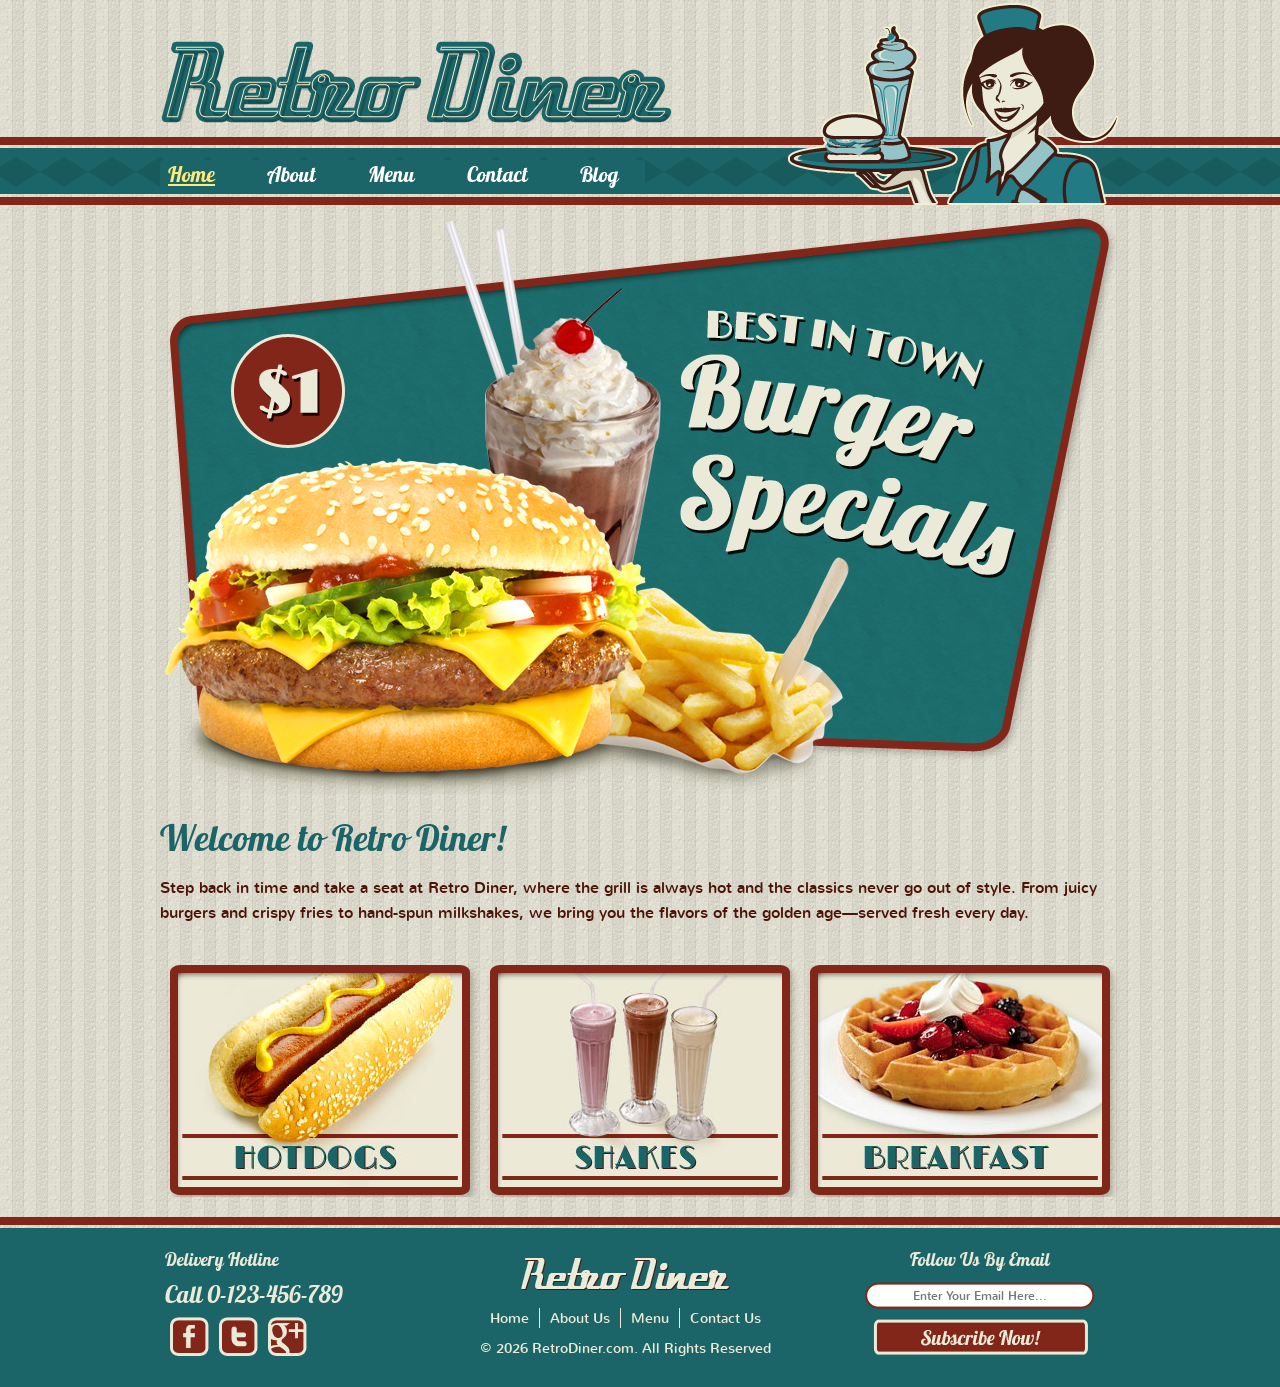
<file: index.html>
<!DOCTYPE html>
<!-- Website template by freewebsitetemplates.com -->
<html lang="en">
<head>
	<meta charset="utf-8">
	<meta name="viewport" content="width=device-width, initial-scale=1.0">
	<meta name="description" content="Welcome to Retro Diner, serving classic 1950s American diner burgers, hotdogs, milkshakes, and hearty breakfasts fresh every day.">
	<title>Home - Retro Diner</title>
	<link href="css/style.css" rel="stylesheet" type="text/css">
</head>
<body>
	<a href="#body" class="skip-link">Skip to main content</a>
	<header id="header" role="banner">
		<div>
			<a href="index.html"><img class="logo" src="images/logo.png" width="513" height="84" alt="Retro Diner Home"></a>
			<img class="waitress" src="images/waitress.png" width="332" height="205" alt="Illustration of a retro diner waitress holding a tray with a burger and milkshake">
			<nav aria-label="Main Navigation">
				<ul class="navigation">
					<li>
						<a class="active" href="index.html" aria-current="page">Home</a>
					</li>
					<li>
						<a href="about.html">About</a>
					</li>
					<li>
						<a href="burger.html">Menu</a>
					</li>
					<li>
						<a href="contact.html">Contact</a>
					</li>
					<li>
						<a href="blog.html">Blog</a>
					</li>
				</ul>
			</nav>
		</div>
	</header>
	<main id="body" role="main">
		<div class="featured">
			<a href="burger.html"><img src="images/burger-specials.png" width="960" height="590" alt="Burger Specials promotional banner: view our burger menu"></a>
			<h1>Welcome to Retro Diner!</h1>
			<p>
				Step back in time and take a seat at Retro Diner, where the grill is always hot and the classics never go out of style. From juicy burgers and crispy fries to hand-spun milkshakes, we bring you the flavors of the golden age—served fresh every day.
			</p>
			<ul>
				<li>
					<a href="hotdog.html"><img src="images/hotdogs.jpg" width="284" height="214" alt="Hotdogs menu: grilled hotdog with mustard and crispy fries"></a>
				</li>
				<li>
					<a href="shake.html"><img src="images/shakes.jpg" width="284" height="214" alt="Shakes menu: chocolate, strawberry, and vanilla milkshakes topped with cherries"></a>
				</li>
				<li>
					<a href="breakfast.html"><img src="images/breakfast.jpg" width="284" height="214" alt="Breakfast menu: sunny-side-up eggs, crispy bacon, and pancakes"></a>
				</li>
			</ul>
		</div>
	</main>
	<footer id="footer" role="contentinfo">
		<div>
			<ul>
				<li class="first">
					<h2>Delivery Hotline</h2>
					<p class="hotline"><a href="tel:0123456789">Call 0-123-456-789</a></p>
					<ul>
						<li>
							<a href="http://www.freewebsitetemplates.com/go/facebook" class="facebook" aria-label="Visit Retro Diner on Facebook"><span class="sr-only">Facebook</span></a>
						</li>
						<li>
							<a href="http://www.freewebsitetemplates.com/go/twitter" class="twitter" aria-label="Visit Retro Diner on Twitter"><span class="sr-only">Twitter</span></a>
						</li>
						<li>
							<a href="http://www.freewebsitetemplates.com/go/googleplus" class="googleplus" aria-label="Visit Retro Diner on Google Plus"><span class="sr-only">Google Plus</span></a>
						</li>
					</ul>
				</li>
				<li>
					<a href="index.html"><img class="logo" src="images/logo-footer.png" alt="Retro Diner Home"></a>
					<nav aria-label="Footer Navigation">
						<ul class="navigation">
							<li>
								<a href="index.html" aria-current="page">Home</a>
							</li>
							<li>
								<a href="about.html">About Us</a>
							</li>
							<li>
								<a href="burger.html">Menu</a>
							</li>
							<li>
								<a href="contact.html">Contact Us</a>
							</li>
						</ul>
					</nav>
					<span>&copy; 2026 RetroDiner.com. All Rights Reserved</span>
				</li>
				<li class="last">
					<h2>Follow Us By Email</h2>
					<form action="index.html">
						<label for="subscribe-email" class="sr-only">Email address for newsletter</label>
						<input type="email" id="subscribe-email" name="subscribe" placeholder="Enter Your Email Here..." autocomplete="email" required>
						<input type="submit" value="Subscribe" aria-label="Subscribe to newsletter">
					</form>
				</li>
			</ul>
		</div>
	</footer>
</body>
</html>
</file>
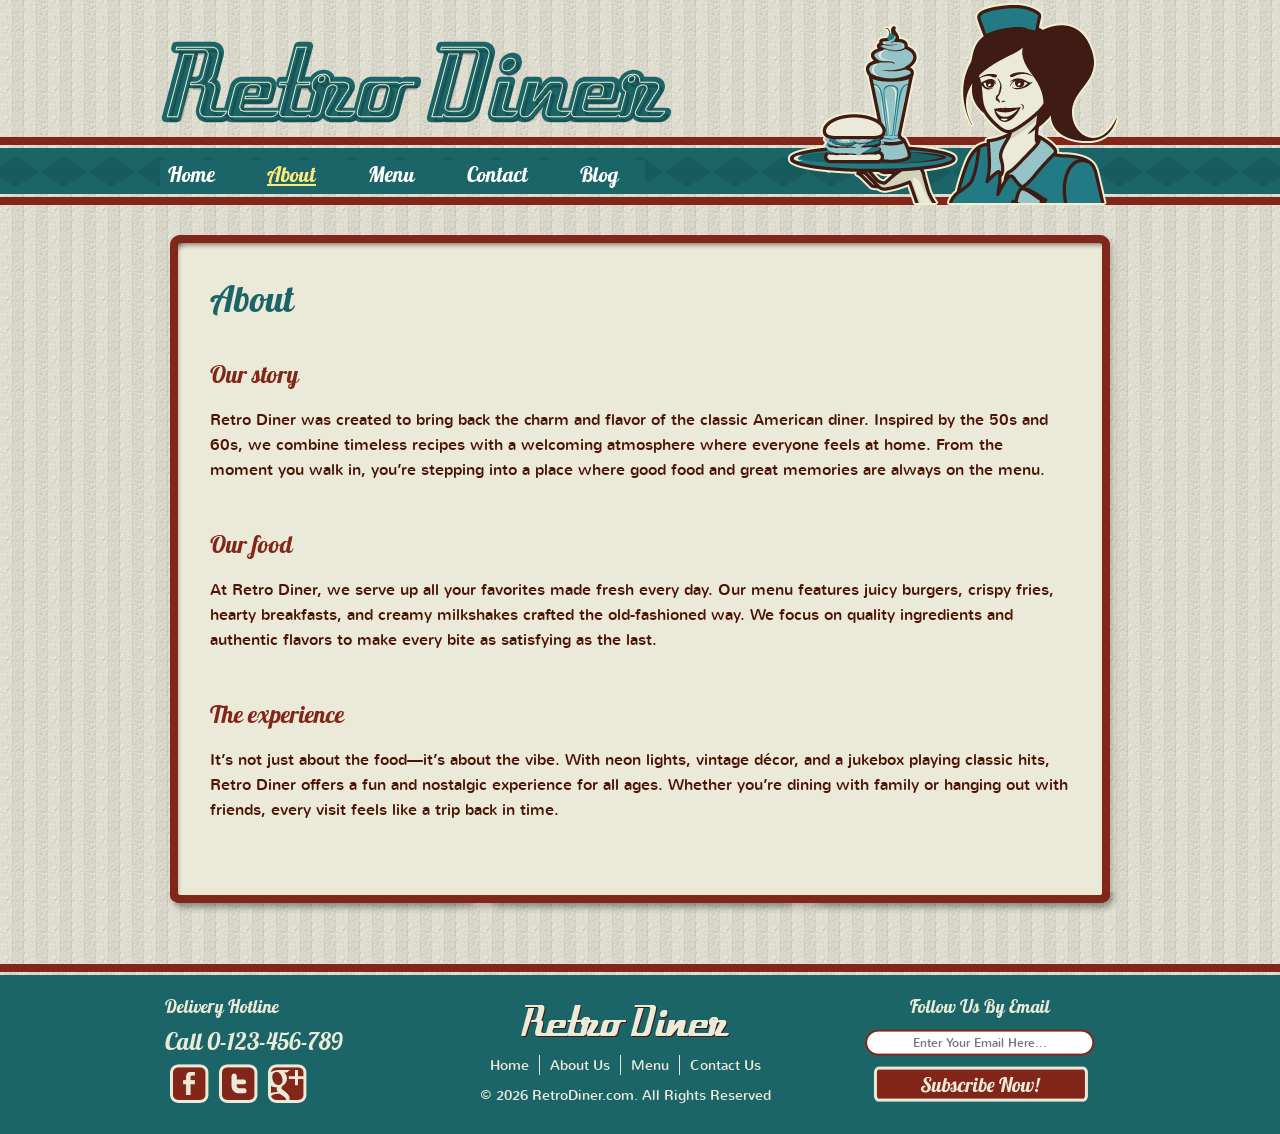
<file: about.html>
<!DOCTYPE html>
<!-- Website template by freewebsitetemplates.com -->
<html lang="en">
<head>
	<meta charset="utf-8">
	<meta name="viewport" content="width=device-width, initial-scale=1.0">
	<meta name="description" content="Learn about Retro Diner's story, our freshly prepared 1950s and 1960s inspired diner food, and our nostalgic dining experience.">
	<title>About - Retro Diner</title>
	<link href="css/style.css" rel="stylesheet" type="text/css">
</head>
<body>
	<a href="#body" class="skip-link">Skip to main content</a>
	<header id="header" role="banner">
		<div>
			<a href="index.html"><img class="logo" src="images/logo.png" width="513" height="84" alt="Retro Diner Home"></a>
			<img class="waitress" src="images/waitress.png" width="332" height="205" alt="Illustration of a retro diner waitress holding a tray with a burger and milkshake">
			<nav aria-label="Main Navigation">
				<ul class="navigation">
					<li>
						<a href="index.html">Home</a>
					</li>
					<li>
						<a class="active" href="about.html" aria-current="page">About</a>
					</li>
					<li>
						<a href="burger.html">Menu</a>
					</li>
					<li>
						<a href="contact.html">Contact</a>
					</li>
					<li>
						<a href="blog.html">Blog</a>
					</li>
				</ul>
			</nav>
		</div>
	</header>
	<main id="body" role="main">
		<div id="content">
			<div>
				<div>
					<h1>About</h1>
					<ul>
						<li>
							<h2>Our story</h2>
							<p>
								Retro Diner was created to bring back the charm and flavor of the classic American diner. Inspired by the 50s and 60s, we combine timeless recipes with a welcoming atmosphere where everyone feels at home. From the moment you walk in, you’re stepping into a place where good food and great memories are always on the menu.
							</p>
						</li>
						<li>
							<h2>Our food</h2>
							<p>
								At Retro Diner, we serve up all your favorites made fresh every day. Our menu features juicy burgers, crispy fries, hearty breakfasts, and creamy milkshakes crafted the old-fashioned way. We focus on quality ingredients and authentic flavors to make every bite as satisfying as the last.
							</p>
						</li>
						<li>
							<h2>The experience</h2>
							<p>
								It’s not just about the food—it’s about the vibe. With neon lights, vintage décor, and a jukebox playing classic hits, Retro Diner offers a fun and nostalgic experience for all ages. Whether you’re dining with family or hanging out with friends, every visit feels like a trip back in time.
							</p>
						</li>
					</ul>
				</div>
			</div>
		</div>
	</main>
	<footer id="footer" role="contentinfo">
		<div>
			<ul>
				<li class="first">
					<h2>Delivery Hotline</h2>
					<p class="hotline"><a href="tel:0123456789">Call 0-123-456-789</a></p>
					<ul>
						<li>
							<a href="http://www.freewebsitetemplates.com/go/facebook" class="facebook" aria-label="Visit Retro Diner on Facebook"><span class="sr-only">Facebook</span></a>
						</li>
						<li>
							<a href="http://www.freewebsitetemplates.com/go/twitter" class="twitter" aria-label="Visit Retro Diner on Twitter"><span class="sr-only">Twitter</span></a>
						</li>
						<li>
							<a href="http://www.freewebsitetemplates.com/go/googleplus" class="googleplus" aria-label="Visit Retro Diner on Google Plus"><span class="sr-only">Google Plus</span></a>
						</li>
					</ul>
				</li>
				<li>
					<a href="index.html"><img class="logo" src="images/logo-footer.png" alt="Retro Diner Home"></a>
					<nav aria-label="Footer Navigation">
						<ul class="navigation">
							<li>
								<a href="index.html">Home</a>
							</li>
							<li>
								<a href="about.html" aria-current="page">About Us</a>
							</li>
							<li>
								<a href="burger.html">Menu</a>
							</li>
							<li>
								<a href="contact.html">Contact Us</a>
							</li>
						</ul>
					</nav>
					<span>&copy; 2026 RetroDiner.com. All Rights Reserved</span>
				</li>
				<li class="last">
					<h2>Follow Us By Email</h2>
					<form action="index.html">
						<label for="subscribe-email" class="sr-only">Email address for newsletter</label>
						<input type="email" id="subscribe-email" name="subscribe" placeholder="Enter Your Email Here..." autocomplete="email" required>
						<input type="submit" value="Subscribe" aria-label="Subscribe to newsletter">
					</form>
				</li>
			</ul>
		</div>
	</footer>
</body>
</html>
</file>
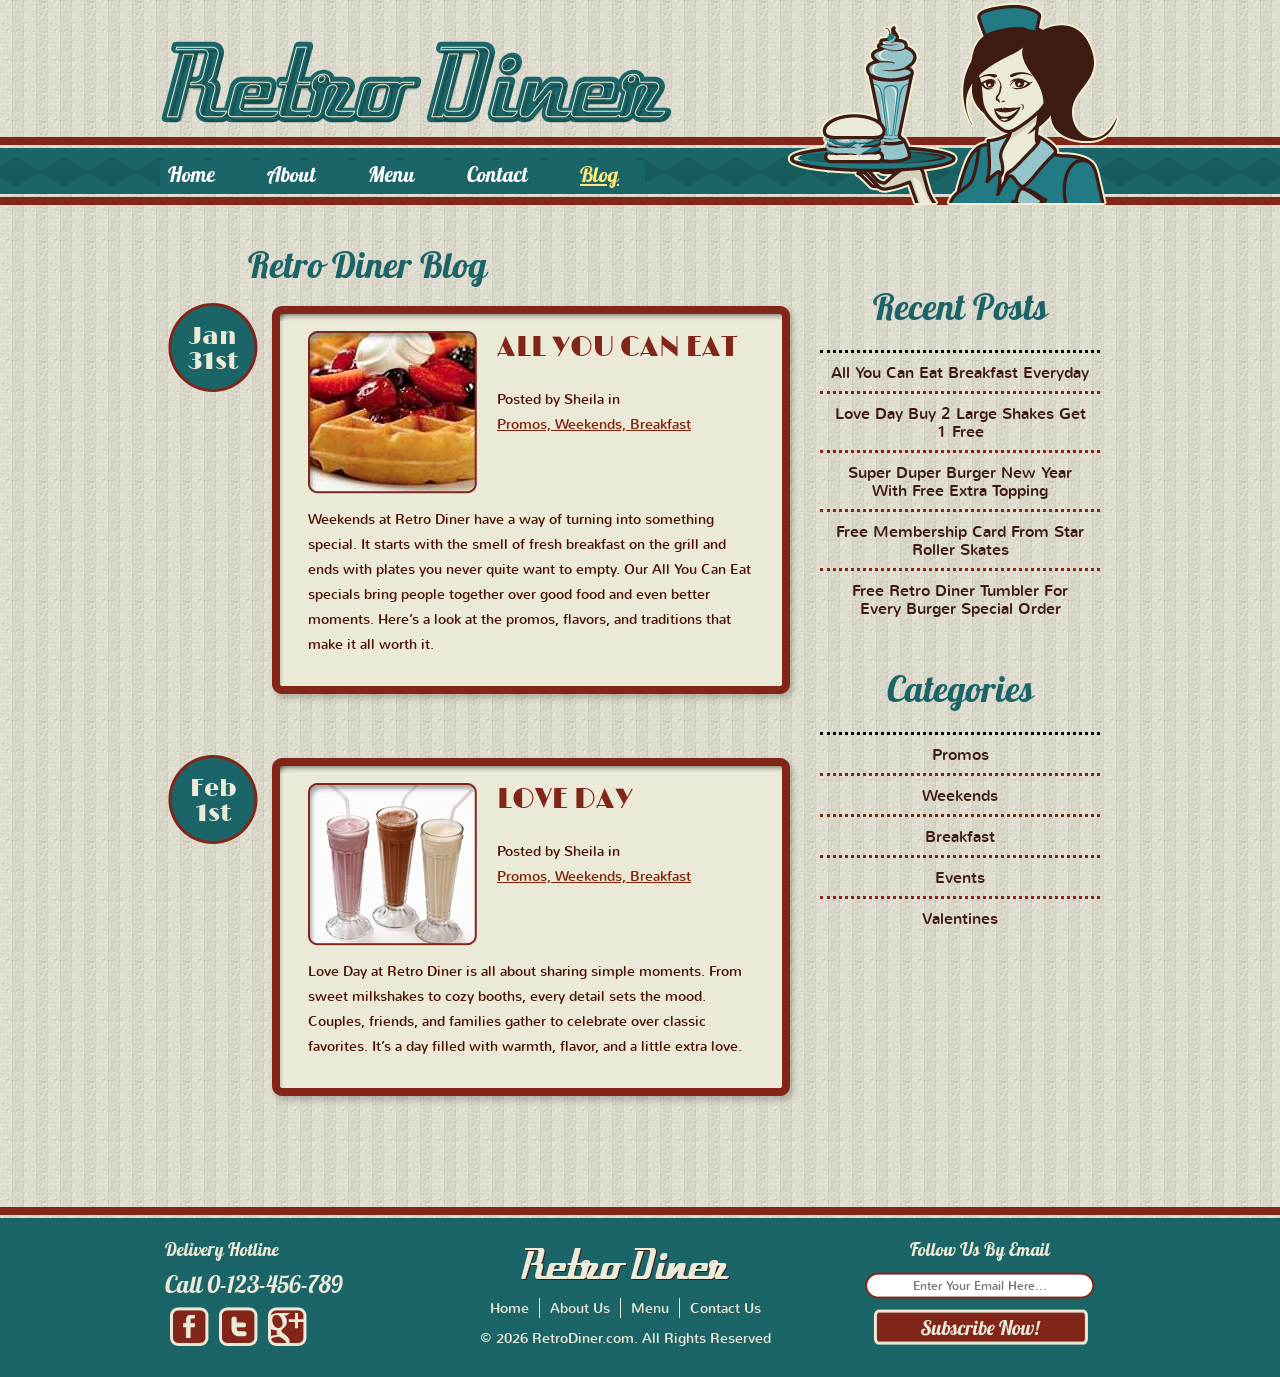
<file: blog.html>
<!DOCTYPE html>
<!-- Website template by freewebsitetemplates.com -->
<html lang="en">
<head>
	<meta charset="utf-8">
	<meta name="viewport" content="width=device-width, initial-scale=1.0">
	<meta name="description" content="Read the latest news, promos, weekend specials, and events on the Retro Diner Blog.">
	<title>Blog - Retro Diner</title>
	<link href="css/style.css" rel="stylesheet" type="text/css">
</head>
<body>
	<a href="#body" class="skip-link">Skip to main content</a>
	<header id="header" role="banner">
		<div>
			<a href="index.html"><img class="logo" src="images/logo.png" width="513" height="84" alt="Retro Diner Home"></a>
			<img class="waitress" src="images/waitress.png" width="332" height="205" alt="Illustration of a retro diner waitress holding a tray with a burger and milkshake">
			<nav aria-label="Main Navigation">
				<ul class="navigation">
					<li>
						<a href="index.html">Home</a>
					</li>
					<li>
						<a href="about.html">About</a>
					</li>
					<li>
						<a href="burger.html">Menu</a>
					</li>
					<li>
						<a href="contact.html">Contact</a>
					</li>
					<li>
						<a class="active" href="blog.html" aria-current="page">Blog</a>
					</li>
				</ul>
			</nav>
		</div>
	</header>
	<main id="body" role="main">
		<div id="section">
			<h1 class="blog-title">Retro Diner Blog</h1>
			<div class="section" id="post-all-you-can-eat">
				<div>
					<div>
						<span class="price" aria-label="Published January 31st">Jan <span>31st</span></span>
						<img src="images/breakfast3.jpg" width="169" height="163" alt="Hearty breakfast platter with scrambled eggs, sausage links, and biscuits">
						<h2><a href="#post-all-you-can-eat">All YOU CAN EAT</a></h2>
						<span class="post-meta">Posted by Sheila in</span>
						<a href="breakfast.html"><span>Promos, Weekends, Breakfast</span></a>
						<p>
							Weekends at Retro Diner have a way of turning into something special.
							It starts with the smell of fresh breakfast on the grill and ends with plates you never quite want to empty.
							Our All You Can Eat specials bring people together over good food and even better moments.
							Here’s a look at the promos, flavors, and traditions that make it all worth it.
						</p>
					</div>
				</div>
			</div>
			<div class="section" id="post-love-day">
				<div>
					<div>
						<span class="price" aria-label="Published February 1st">Feb <span>1st</span></span>
						<img src="images/shakes2.jpg" width="169" height="163" alt="Two milkshakes topped with whipped cream and cherries for Love Day">
						<h2><a href="#post-love-day">love day</a></h2>
						<span class="post-meta">Posted by Sheila in</span>
						<a href="shake.html"><span>Promos, Weekends, Breakfast</span></a>
						<p>
							Love Day at Retro Diner is all about sharing simple moments.
							From sweet milkshakes to cozy booths, every detail sets the mood.
							Couples, friends, and families gather to celebrate over classic favorites.
							It’s a day filled with warmth, flavor, and a little extra love.
						</p>
					</div>
				</div>
			</div>
		</div>
		<aside class="sidebar" aria-label="Blog Recent Posts and Categories">
			<h2>Recent Posts</h2>
			<ul>
				<li class="first">
					<a href="#post-all-you-can-eat">All You Can Eat Breakfast Everyday</a>
				</li>
				<li>
					<a href="#post-love-day">Love Day Buy 2 Large Shakes Get 1 Free</a>
				</li>
				<li>
					<a href="burger.html">Super Duper Burger New Year With Free Extra Topping</a>
				</li>
				<li>
					<a href="about.html">Free Membership Card From Star Roller Skates</a>
				</li>
				<li class="last">
					<a href="contact.html">Free Retro Diner Tumbler For Every Burger Special Order</a>
				</li>
			</ul>
			<h2>Categories</h2>
			<ul>
				<li class="first">
					<a href="index.html">Promos</a>
				</li>
				<li>
					<a href="#post-all-you-can-eat">Weekends</a>
				</li>
				<li>
					<a href="breakfast.html">Breakfast</a>
				</li>
				<li>
					<a href="about.html">Events</a>
				</li>
				<li class="last">
					<a href="#post-love-day">Valentines</a>
				</li>
			</ul>
		</aside>
	</main>
	<footer id="footer" role="contentinfo">
		<div>
			<ul>
				<li class="first">
					<h2>Delivery Hotline</h2>
					<p class="hotline"><a href="tel:0123456789">Call 0-123-456-789</a></p>
					<ul>
						<li>
							<a href="http://www.freewebsitetemplates.com/go/facebook" class="facebook" aria-label="Visit Retro Diner on Facebook"><span class="sr-only">Facebook</span></a>
						</li>
						<li>
							<a href="http://www.freewebsitetemplates.com/go/twitter" class="twitter" aria-label="Visit Retro Diner on Twitter"><span class="sr-only">Twitter</span></a>
						</li>
						<li>
							<a href="http://www.freewebsitetemplates.com/go/googleplus" class="googleplus" aria-label="Visit Retro Diner on Google Plus"><span class="sr-only">Google Plus</span></a>
						</li>
					</ul>
				</li>
				<li>
					<a href="index.html"><img class="logo" src="images/logo-footer.png" alt="Retro Diner Home"></a>
					<nav aria-label="Footer Navigation">
						<ul class="navigation">
							<li>
								<a href="index.html">Home</a>
							</li>
							<li>
								<a href="about.html">About Us</a>
							</li>
							<li>
								<a href="burger.html">Menu</a>
							</li>
							<li>
								<a href="contact.html">Contact Us</a>
							</li>
						</ul>
					</nav>
					<span>&copy; 2026 RetroDiner.com. All Rights Reserved</span>
				</li>
				<li class="last">
					<h2>Follow Us By Email</h2>
					<form action="index.html">
						<label for="subscribe-email" class="sr-only">Email address for newsletter</label>
						<input type="email" id="subscribe-email" name="subscribe" placeholder="Enter Your Email Here..." autocomplete="email" required>
						<input type="submit" value="Subscribe" aria-label="Subscribe to newsletter">
					</form>
				</li>
			</ul>
		</div>
	</footer>
</body>
</html>
</file>
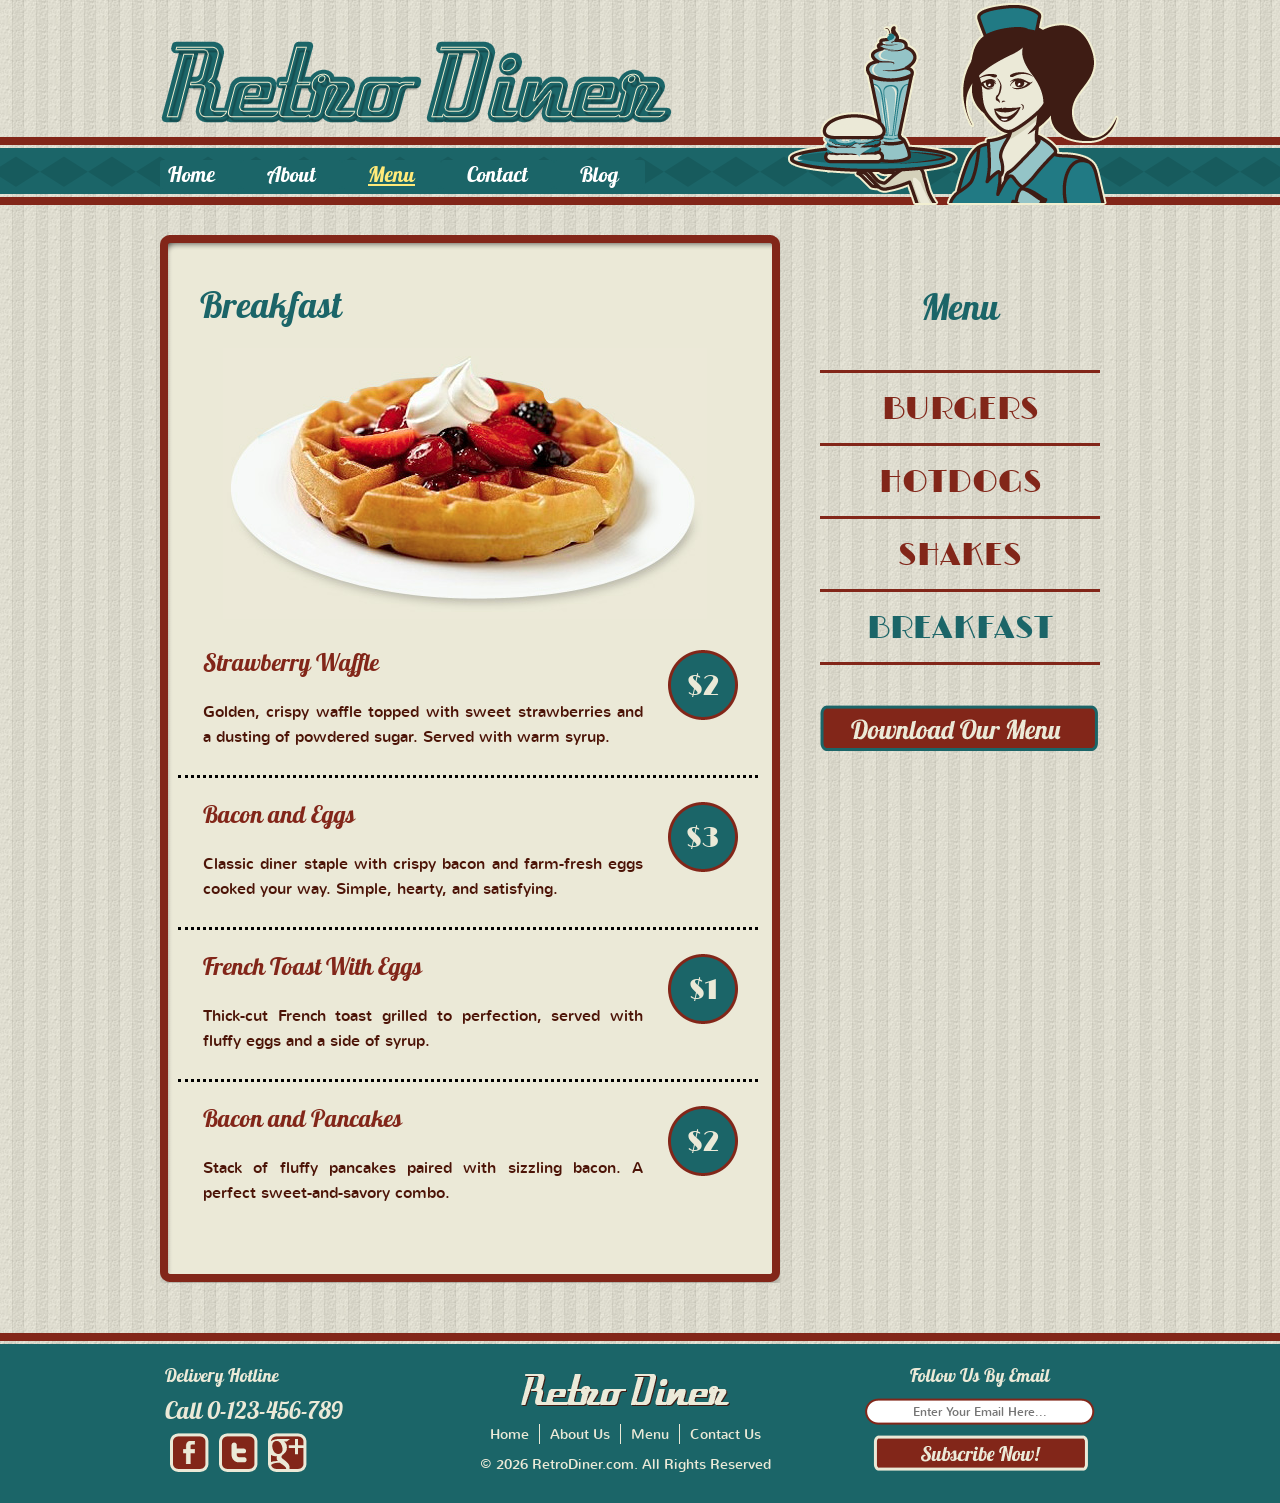
<file: breakfast.html>
<!DOCTYPE html>
<!-- Website template by freewebsitetemplates.com -->
<html lang="en">
<head>
	<meta charset="utf-8">
	<meta name="viewport" content="width=device-width, initial-scale=1.0">
	<meta name="description" content="Explore Retro Diner's Breakfast Menu including Strawberry Waffle, Bacon and Eggs, French Toast With Eggs, and Bacon and Pancakes.">
	<title>Breakfast Menu - Retro Diner</title>
	<link href="css/style.css" rel="stylesheet" type="text/css">
</head>
<body>
	<a href="#body" class="skip-link">Skip to main content</a>
	<header id="header" role="banner">
		<div>
			<a href="index.html"><img class="logo" src="images/logo.png" width="513" height="84" alt="Retro Diner Home"></a>
			<img class="waitress" src="images/waitress.png" width="332" height="205" alt="Illustration of a retro diner waitress holding a tray with a burger and milkshake">
			<nav aria-label="Main Navigation">
				<ul class="navigation">
					<li>
						<a href="index.html">Home</a>
					</li>
					<li>
						<a href="about.html">About</a>
					</li>
					<li>
						<a class="active" href="burger.html" aria-current="page">Menu</a>
					</li>
					<li>
						<a href="contact.html">Contact</a>
					</li>
					<li>
						<a href="blog.html">Blog</a>
					</li>
				</ul>
			</nav>
		</div>
	</header>
	<main id="body" role="main">
		<aside class="sidebar menu-sidebar" aria-label="Food Menu Categories">
			<h1>Menu</h1>
			<nav aria-label="Menu Categories">
				<ul class="navigation">
					<li class="first">
						<a href="burger.html">BURGERS</a>
					</li>
					<li>
						<a href="hotdog.html">HOTDOGS</a>
					</li>
					<li>
						<a href="shake.html">SHAKES</a>
					</li>
					<li>
						<a class="active" href="breakfast.html" aria-current="page">BREAKFAST</a>
					</li>
				</ul>
			</nav>
			<a href="images/burger-specials.png" class="download" aria-label="Download Menu Flyer"><span class="sr-only">Download Menu</span></a>
		</aside>
		<div class="content">
			<div>
				<div>
					<h2>Breakfast</h2>
					<div><img src="images/breakfast2.jpg" width="484" height="271" alt="Crispy golden Belgian waffle topped with sliced fresh strawberries and powdered sugar"></div>
					<ul>
						<li>
							<h3>Strawberry Waffle</h3>
							<p>
								Golden, crispy waffle topped with sweet strawberries and a dusting of powdered sugar. Served with warm syrup.
							</p>
							<span class="price" aria-label="Price: 2 dollars">$2</span>
						</li>
						<li>
							<h3>Bacon and Eggs</h3>
							<p>
								Classic diner staple with crispy bacon and farm-fresh eggs cooked your way. Simple, hearty, and satisfying.
							</p>
							<span class="price" aria-label="Price: 3 dollars">$3</span>
						</li>
						<li>
							<h3>French Toast With Eggs</h3>
							<p>
								Thick-cut French toast grilled to perfection, served with fluffy eggs and a side of syrup.
							</p>
							<span class="price" aria-label="Price: 1 dollar">$1</span>
						</li>
						<li class="last">
							<h3>Bacon and Pancakes</h3>
							<p>
								Stack of fluffy pancakes paired with sizzling bacon. A perfect sweet-and-savory combo.
							</p>
							<span class="price" aria-label="Price: 2 dollars">$2</span>
						</li>
					</ul>
				</div>
			</div>
		</div>
	</main>
	<footer id="footer" role="contentinfo">
		<div>
			<ul>
				<li class="first">
					<h2>Delivery Hotline</h2>
					<p class="hotline"><a href="tel:0123456789">Call 0-123-456-789</a></p>
					<ul>
						<li>
							<a href="http://www.freewebsitetemplates.com/go/facebook" class="facebook" aria-label="Visit Retro Diner on Facebook"><span class="sr-only">Facebook</span></a>
						</li>
						<li>
							<a href="http://www.freewebsitetemplates.com/go/twitter" class="twitter" aria-label="Visit Retro Diner on Twitter"><span class="sr-only">Twitter</span></a>
						</li>
						<li>
							<a href="http://www.freewebsitetemplates.com/go/googleplus" class="googleplus" aria-label="Visit Retro Diner on Google Plus"><span class="sr-only">Google Plus</span></a>
						</li>
					</ul>
				</li>
				<li>
					<a href="index.html"><img class="logo" src="images/logo-footer.png" alt="Retro Diner Home"></a>
					<nav aria-label="Footer Navigation">
						<ul class="navigation">
							<li>
								<a href="index.html">Home</a>
							</li>
							<li>
								<a href="about.html">About Us</a>
							</li>
							<li>
								<a href="burger.html">Menu</a>
							</li>
							<li>
								<a href="contact.html">Contact Us</a>
							</li>
						</ul>
					</nav>
					<span>&copy; 2026 RetroDiner.com. All Rights Reserved</span>
				</li>
				<li class="last">
					<h2>Follow Us By Email</h2>
					<form action="index.html">
						<label for="subscribe-email" class="sr-only">Email address for newsletter</label>
						<input type="email" id="subscribe-email" name="subscribe" placeholder="Enter Your Email Here..." autocomplete="email" required>
						<input type="submit" value="Subscribe" aria-label="Subscribe to newsletter">
					</form>
				</li>
			</ul>
		</div>
	</footer>
</body>
</html>
</file>
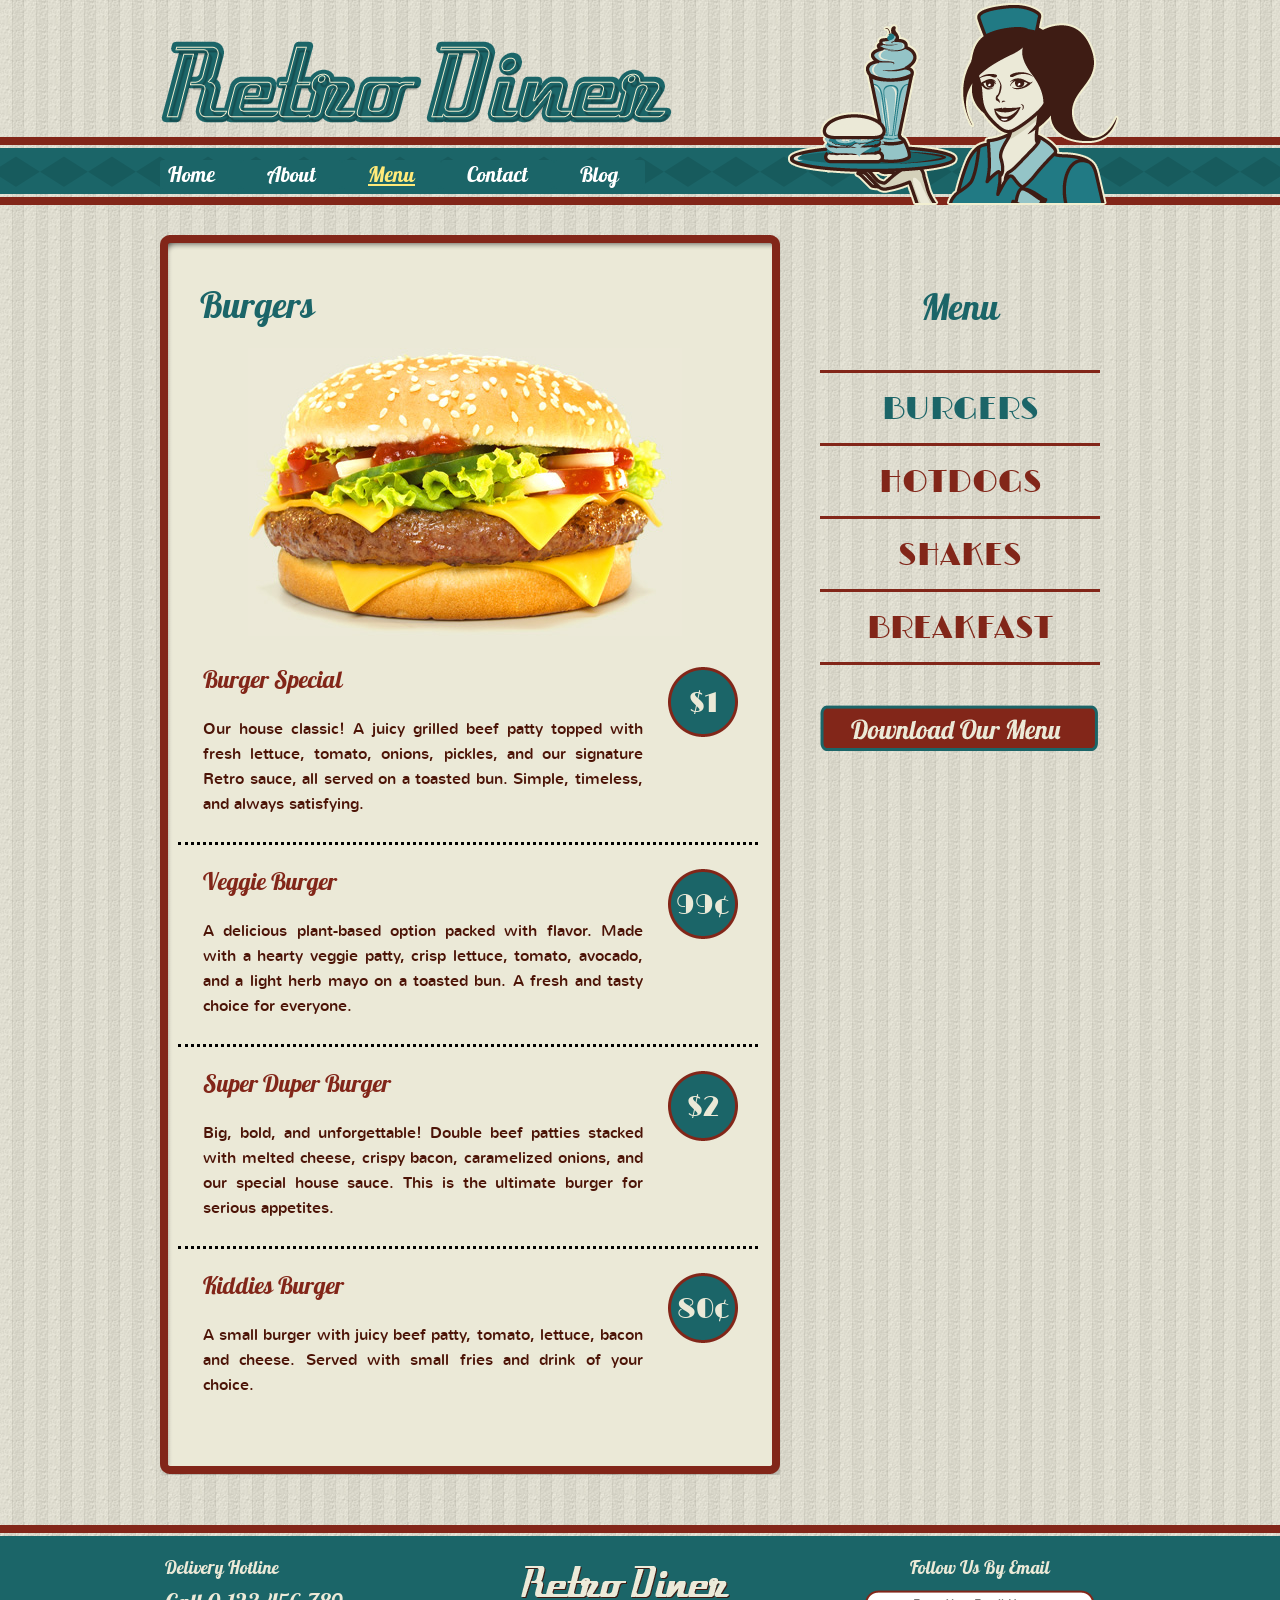
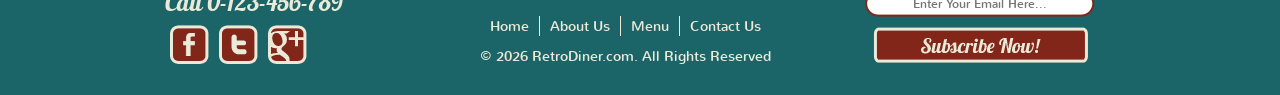
<file: burger.html>
<!DOCTYPE html>
<!-- Website template by freewebsitetemplates.com -->
<html lang="en">
<head>
	<meta charset="utf-8">
	<meta name="viewport" content="width=device-width, initial-scale=1.0">
	<meta name="description" content="Explore Retro Diner's Burger Menu featuring the Burger Special, Veggie Burger, Super Duper Burger, and Kiddies Burger.">
	<title>Burger Menu - Retro Diner</title>
	<link href="css/style.css" rel="stylesheet" type="text/css">
</head>
<body>
	<a href="#body" class="skip-link">Skip to main content</a>
	<header id="header" role="banner">
		<div>
			<a href="index.html"><img class="logo" src="images/logo.png" width="513" height="84" alt="Retro Diner Home"></a>
			<img class="waitress" src="images/waitress.png" width="332" height="205" alt="Illustration of a retro diner waitress holding a tray with a burger and milkshake">
			<nav aria-label="Main Navigation">
				<ul class="navigation">
					<li>
						<a href="index.html">Home</a>
					</li>
					<li>
						<a href="about.html">About</a>
					</li>
					<li>
						<a class="active" href="burger.html" aria-current="page">Menu</a>
					</li>
					<li>
						<a href="contact.html">Contact</a>
					</li>
					<li>
						<a href="blog.html">Blog</a>
					</li>
				</ul>
			</nav>
		</div>
	</header>
	<main id="body" role="main">
		<aside class="sidebar menu-sidebar" aria-label="Food Menu Categories">
			<h1>Menu</h1>
			<nav aria-label="Menu Categories">
				<ul class="navigation">
					<li class="first">
						<a class="active" href="burger.html" aria-current="page">BURGERS</a>
					</li>
					<li>
						<a href="hotdog.html">HOTDOGS</a>
					</li>
					<li>
						<a href="shake.html">SHAKES</a>
					</li>
					<li>
						<a href="breakfast.html">BREAKFAST</a>
					</li>
				</ul>
			</nav>
			<a href="images/burger-specials.png" class="download" aria-label="Download Menu Flyer"><span class="sr-only">Download Menu</span></a>
		</aside>
		<div class="content">
			<div>
				<div>
					<h2>Burgers</h2>
					<div><img src="images/burger.jpg" width="434" height="288" alt="Close-up of a grilled Retro Diner cheeseburger with lettuce, tomato, and sesame seed bun"></div>
					<ul>
						<li>
							<h3>Burger Special</h3>
							<p>
								Our house classic! A juicy grilled beef patty topped with fresh lettuce, tomato, onions, pickles, and our signature Retro sauce, all served on a toasted bun. Simple, timeless, and always satisfying.
							</p>
							<span class="price" aria-label="Price: 1 dollar">$1</span>
						</li>
						<li>
							<h3>Veggie Burger</h3>
							<p>
								A delicious plant-based option packed with flavor. Made with a hearty veggie patty, crisp lettuce, tomato, avocado, and a light herb mayo on a toasted bun. A fresh and tasty choice for everyone.
							</p>
							<span class="price" aria-label="Price: 99 cents">99&cent;</span>
						</li>
						<li>
							<h3>Super Duper Burger</h3>
							<p>
								Big, bold, and unforgettable! Double beef patties stacked with melted cheese, crispy bacon, caramelized onions, and our special house sauce. This is the ultimate burger for serious appetites.
							</p>
							<span class="price" aria-label="Price: 2 dollars">$2</span>
						</li>
						<li class="last">
							<h3>Kiddies Burger</h3>
							<p>
								A small burger with juicy beef patty, tomato, lettuce, bacon and cheese. Served with small fries and drink of your choice.
							</p>
							<span class="price" aria-label="Price: 80 cents">80&cent;</span>
						</li>
					</ul>
				</div>
			</div>
		</div>
	</main>
	<footer id="footer" role="contentinfo">
		<div>
			<ul>
				<li class="first">
					<h2>Delivery Hotline</h2>
					<p class="hotline"><a href="tel:0123456789">Call 0-123-456-789</a></p>
					<ul>
						<li>
							<a href="http://www.freewebsitetemplates.com/go/facebook" class="facebook" aria-label="Visit Retro Diner on Facebook"><span class="sr-only">Facebook</span></a>
						</li>
						<li>
							<a href="http://www.freewebsitetemplates.com/go/twitter" class="twitter" aria-label="Visit Retro Diner on Twitter"><span class="sr-only">Twitter</span></a>
						</li>
						<li>
							<a href="http://www.freewebsitetemplates.com/go/googleplus" class="googleplus" aria-label="Visit Retro Diner on Google Plus"><span class="sr-only">Google Plus</span></a>
						</li>
					</ul>
				</li>
				<li>
					<a href="index.html"><img class="logo" src="images/logo-footer.png" alt="Retro Diner Home"></a>
					<nav aria-label="Footer Navigation">
						<ul class="navigation">
							<li>
								<a href="index.html">Home</a>
							</li>
							<li>
								<a href="about.html">About Us</a>
							</li>
							<li>
								<a href="burger.html" aria-current="page">Menu</a>
							</li>
							<li>
								<a href="contact.html">Contact Us</a>
							</li>
						</ul>
					</nav>
					<span>&copy; 2026 RetroDiner.com. All Rights Reserved</span>
				</li>
				<li class="last">
					<h2>Follow Us By Email</h2>
					<form action="index.html">
						<label for="subscribe-email" class="sr-only">Email address for newsletter</label>
						<input type="email" id="subscribe-email" name="subscribe" placeholder="Enter Your Email Here..." autocomplete="email" required>
						<input type="submit" value="Subscribe" aria-label="Subscribe to newsletter">
					</form>
				</li>
			</ul>
		</div>
	</footer>
</body>
</html>
</file>
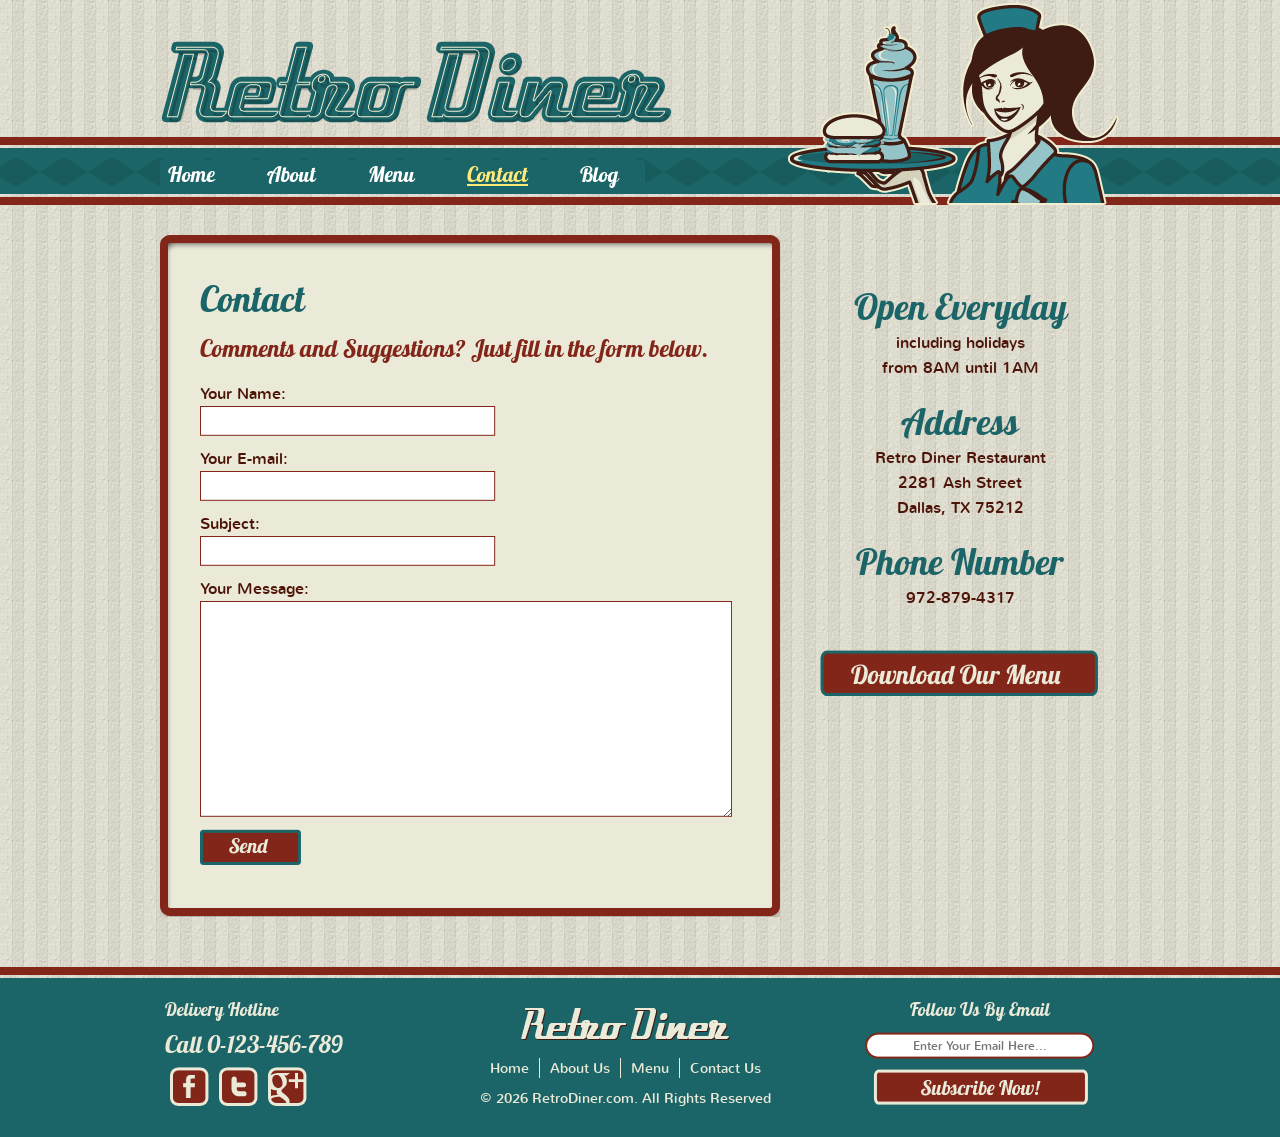
<file: contact.html>
<!DOCTYPE html>
<!-- Website template by freewebsitetemplates.com -->
<html lang="en">
<head>
	<meta charset="utf-8">
	<meta name="viewport" content="width=device-width, initial-scale=1.0">
	<meta name="description" content="Contact Retro Diner with your comments and suggestions, or find our restaurant address, hours, and phone number.">
	<title>Contact - Retro Diner</title>
	<link href="css/style.css" rel="stylesheet" type="text/css">
</head>
<body>
	<a href="#body" class="skip-link">Skip to main content</a>
	<header id="header" role="banner">
		<div>
			<a href="index.html"><img class="logo" src="images/logo.png" width="513" height="84" alt="Retro Diner Home"></a>
			<img class="waitress" src="images/waitress.png" width="332" height="205" alt="Illustration of a retro diner waitress holding a tray with a burger and milkshake">
			<nav aria-label="Main Navigation">
				<ul class="navigation">
					<li>
						<a href="index.html">Home</a>
					</li>
					<li>
						<a href="about.html">About</a>
					</li>
					<li>
						<a href="burger.html">Menu</a>
					</li>
					<li>
						<a class="active" href="contact.html" aria-current="page">Contact</a>
					</li>
					<li>
						<a href="blog.html">Blog</a>
					</li>
				</ul>
			</nav>
		</div>
	</header>
	<main id="body" role="main">
		<div class="content">
			<div>
				<div>
					<h1>Contact</h1>
					<h2 class="form-heading">Comments and Suggestions? Just fill in the form below.</h2>
					<form action="contact.html">
						<label for="name"> <span class="text">Your Name:</span>
							<input type="text" name="name" id="name" autocomplete="name" required aria-required="true">
						</label>
						<label for="email"> <span>Your E-mail:</span>
							<input type="email" name="email" id="email" autocomplete="email" required aria-required="true">
						</label>
						<label for="subject"> <span>Subject:</span>
							<input type="text" name="subject" id="subject" required aria-required="true">
						</label>
						<label for="message"> <span>Your Message:</span>
							<textarea name="message" id="message" required aria-required="true"></textarea>
						</label>
						<input type="submit" value="Send Message" aria-label="Send Message">
					</form>
				</div>
			</div>
		</div>
		<aside class="sidebar" aria-label="Restaurant Hours and Contact Details">
			<h2>Open Everyday</h2>
			<span>including holidays</span> <span>from 8AM until 1AM</span>
			<h2>Address</h2>
			<span>Retro Diner Restaurant</span> <span>2281 Ash Street</span> <span>Dallas, TX 75212</span>
			<h2>Phone Number</h2>
			<span><a href="tel:9728794317" style="color: #4c1407; text-decoration: none;">972-879-4317</a></span>
			<a href="images/burger-specials.png" class="download" aria-label="Download Menu Flyer"><span class="sr-only">Download Menu</span></a>
		</aside>
	</main>
	<footer id="footer" role="contentinfo">
		<div>
			<ul>
				<li class="first">
					<h2>Delivery Hotline</h2>
					<p class="hotline"><a href="tel:0123456789">Call 0-123-456-789</a></p>
					<ul>
						<li>
							<a href="http://www.freewebsitetemplates.com/go/facebook" class="facebook" aria-label="Visit Retro Diner on Facebook"><span class="sr-only">Facebook</span></a>
						</li>
						<li>
							<a href="http://www.freewebsitetemplates.com/go/twitter" class="twitter" aria-label="Visit Retro Diner on Twitter"><span class="sr-only">Twitter</span></a>
						</li>
						<li>
							<a href="http://www.freewebsitetemplates.com/go/googleplus" class="googleplus" aria-label="Visit Retro Diner on Google Plus"><span class="sr-only">Google Plus</span></a>
						</li>
					</ul>
				</li>
				<li>
					<a href="index.html"><img class="logo" src="images/logo-footer.png" alt="Retro Diner Home"></a>
					<nav aria-label="Footer Navigation">
						<ul class="navigation">
							<li>
								<a href="index.html">Home</a>
							</li>
							<li>
								<a href="about.html">About Us</a>
							</li>
							<li>
								<a href="burger.html">Menu</a>
							</li>
							<li>
								<a href="contact.html" aria-current="page">Contact Us</a>
							</li>
						</ul>
					</nav>
					<span>&copy; 2026 RetroDiner.com. All Rights Reserved</span>
				</li>
				<li class="last">
					<h2>Follow Us By Email</h2>
					<form action="index.html">
						<label for="subscribe-email" class="sr-only">Email address for newsletter</label>
						<input type="email" id="subscribe-email" name="subscribe" placeholder="Enter Your Email Here..." autocomplete="email" required>
						<input type="submit" value="Subscribe" aria-label="Subscribe to newsletter">
					</form>
				</li>
			</ul>
		</div>
	</footer>
</body>
</html>
</file>
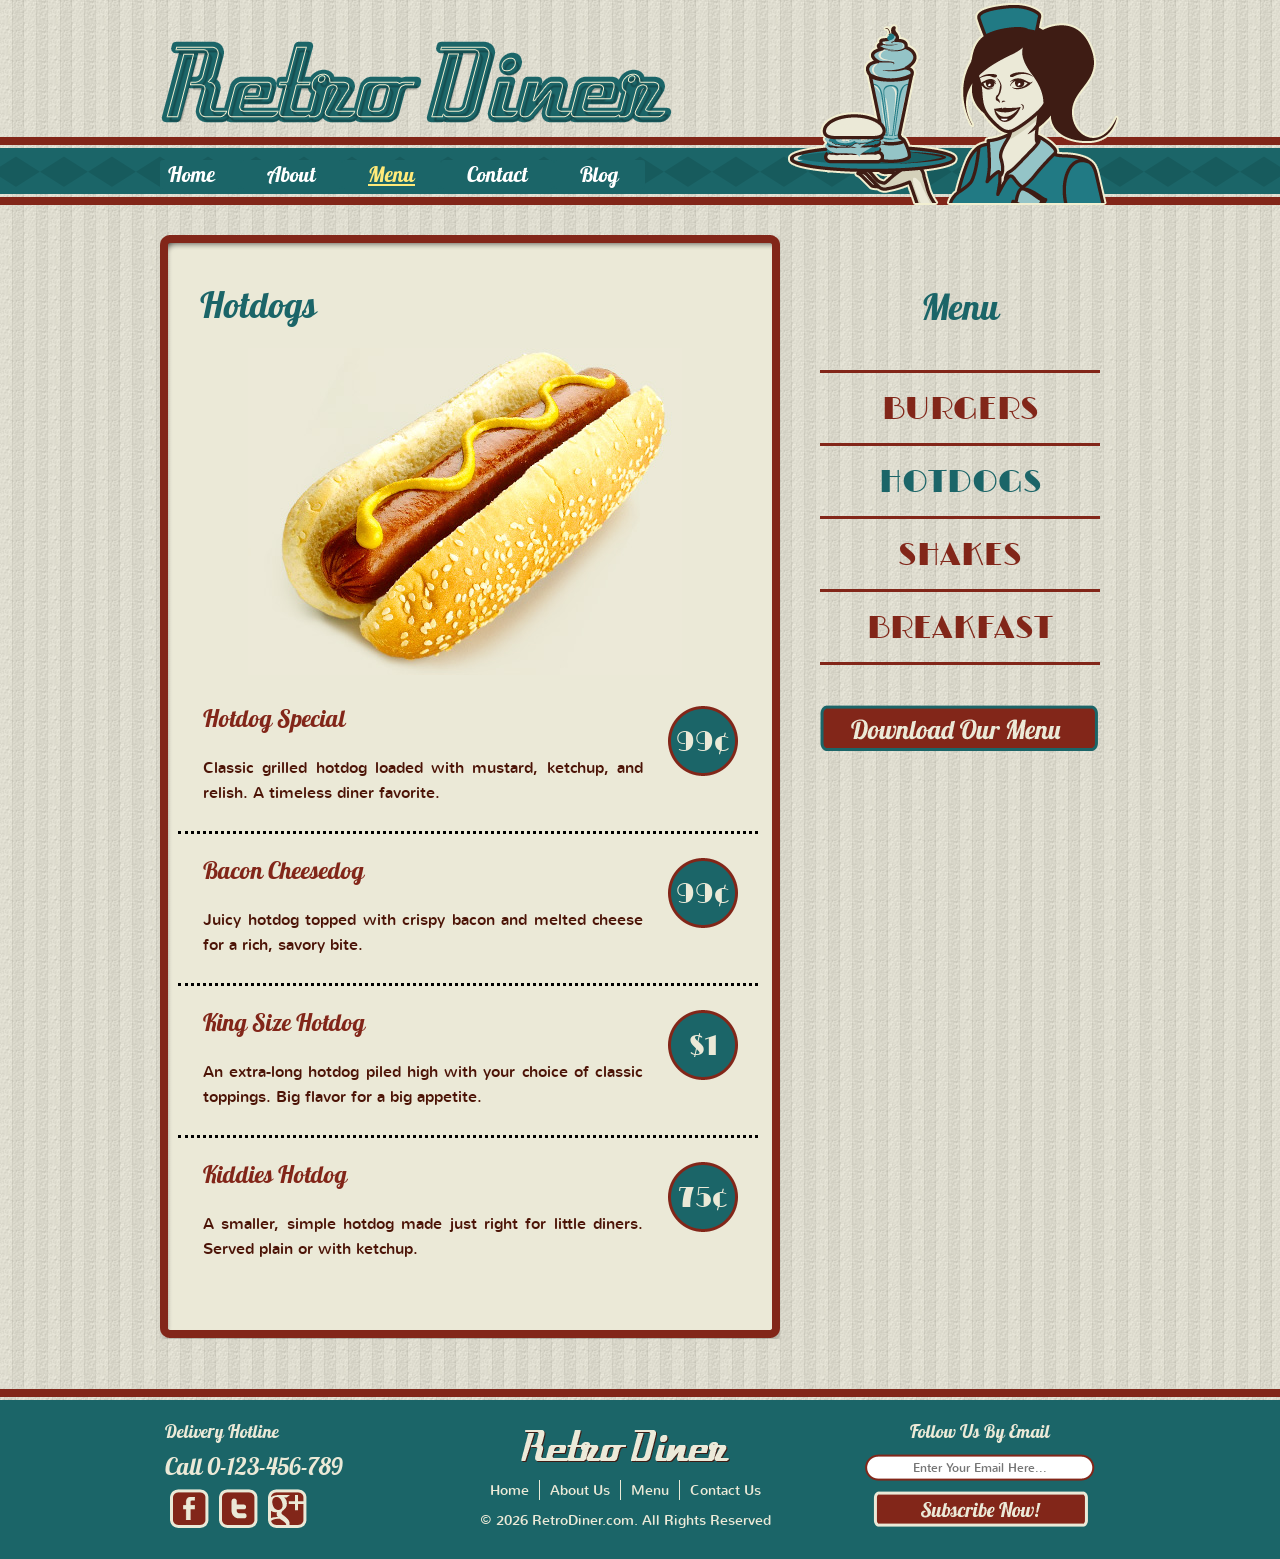
<file: hotdog.html>
<!DOCTYPE html>
<!-- Website template by freewebsitetemplates.com -->
<html lang="en">
<head>
	<meta charset="utf-8">
	<meta name="viewport" content="width=device-width, initial-scale=1.0">
	<meta name="description" content="Explore Retro Diner's Hotdog Menu including our Hotdog Special, Bacon Cheesedog, King Size Hotdog, and Kiddies Hotdog.">
	<title>Hotdog Menu - Retro Diner</title>
	<link href="css/style.css" rel="stylesheet" type="text/css">
</head>
<body>
	<a href="#body" class="skip-link">Skip to main content</a>
	<header id="header" role="banner">
		<div>
			<a href="index.html"><img class="logo" src="images/logo.png" width="513" height="84" alt="Retro Diner Home"></a>
			<img class="waitress" src="images/waitress.png" width="332" height="205" alt="Illustration of a retro diner waitress holding a tray with a burger and milkshake">
			<nav aria-label="Main Navigation">
				<ul class="navigation">
					<li>
						<a href="index.html">Home</a>
					</li>
					<li>
						<a href="about.html">About</a>
					</li>
					<li>
						<a class="active" href="hotdog.html" aria-current="page">Menu</a>
					</li>
					<li>
						<a href="contact.html">Contact</a>
					</li>
					<li>
						<a href="blog.html">Blog</a>
					</li>
				</ul>
			</nav>
		</div>
	</header>
	<main id="body" role="main">
		<aside class="sidebar menu-sidebar" aria-label="Food Menu Categories">
			<h1>Menu</h1>
			<nav aria-label="Menu Categories">
				<ul class="navigation">
					<li class="first">
						<a href="burger.html">BURGERS</a>
					</li>
					<li>
						<a class="active" href="hotdog.html" aria-current="page">HOTDOGS</a>
					</li>
					<li>
						<a href="shake.html">SHAKES</a>
					</li>
					<li>
						<a href="breakfast.html">BREAKFAST</a>
					</li>
				</ul>
			</nav>
			<a href="images/burger-specials.png" class="download" aria-label="Download Menu Flyer"><span class="sr-only">Download Menu</span></a>
		</aside>
		<div class="content">
			<div>
				<div>
					<h2>Hotdogs</h2>
					<div><img src="images/hotdog.jpg" width="434" height="327" alt="Grilled classic hotdog topped with mustard, ketchup, and pickle relish in a soft bun"></div>
					<ul>
						<li>
							<h3>Hotdog Special</h3>
							<p>
								Classic grilled hotdog loaded with mustard, ketchup, and relish. A timeless diner favorite.
							</p>
							<span class="price" aria-label="Price: 99 cents">99&cent;</span>
						</li>
						<li>
							<h3>Bacon Cheesedog</h3>
							<p>
								Juicy hotdog topped with crispy bacon and melted cheese for a rich, savory bite.
							</p>
							<span class="price" aria-label="Price: 99 cents">99&cent;</span>
						</li>
						<li>
							<h3>King Size Hotdog</h3>
							<p>
								An extra-long hotdog piled high with your choice of classic toppings. Big flavor for a big appetite.
							</p>
							<span class="price" aria-label="Price: 1 dollar">$1</span>
						</li>
						<li class="last">
							<h3>Kiddies Hotdog</h3>
							<p>
								A smaller, simple hotdog made just right for little diners. Served plain or with ketchup.
							</p>
							<span class="price" aria-label="Price: 75 cents">75&cent;</span>
						</li>
					</ul>
				</div>
			</div>
		</div>
	</main>
	<footer id="footer" role="contentinfo">
		<div>
			<ul>
				<li class="first">
					<h2>Delivery Hotline</h2>
					<p class="hotline"><a href="tel:0123456789">Call 0-123-456-789</a></p>
					<ul>
						<li>
							<a href="http://www.freewebsitetemplates.com/go/facebook" class="facebook" aria-label="Visit Retro Diner on Facebook"><span class="sr-only">Facebook</span></a>
						</li>
						<li>
							<a href="http://www.freewebsitetemplates.com/go/twitter" class="twitter" aria-label="Visit Retro Diner on Twitter"><span class="sr-only">Twitter</span></a>
						</li>
						<li>
							<a href="http://www.freewebsitetemplates.com/go/googleplus" class="googleplus" aria-label="Visit Retro Diner on Google Plus"><span class="sr-only">Google Plus</span></a>
						</li>
					</ul>
				</li>
				<li>
					<a href="index.html"><img class="logo" src="images/logo-footer.png" alt="Retro Diner Home"></a>
					<nav aria-label="Footer Navigation">
						<ul class="navigation">
							<li>
								<a href="index.html">Home</a>
							</li>
							<li>
								<a href="about.html">About Us</a>
							</li>
							<li>
								<a href="burger.html">Menu</a>
							</li>
							<li>
								<a href="contact.html">Contact Us</a>
							</li>
						</ul>
					</nav>
					<span>&copy; 2026 RetroDiner.com. All Rights Reserved</span>
				</li>
				<li class="last">
					<h2>Follow Us By Email</h2>
					<form action="index.html">
						<label for="subscribe-email" class="sr-only">Email address for newsletter</label>
						<input type="email" id="subscribe-email" name="subscribe" placeholder="Enter Your Email Here..." autocomplete="email" required>
						<input type="submit" value="Subscribe" aria-label="Subscribe to newsletter">
					</form>
				</li>
			</ul>
		</div>
	</footer>
</body>
</html>
</file>
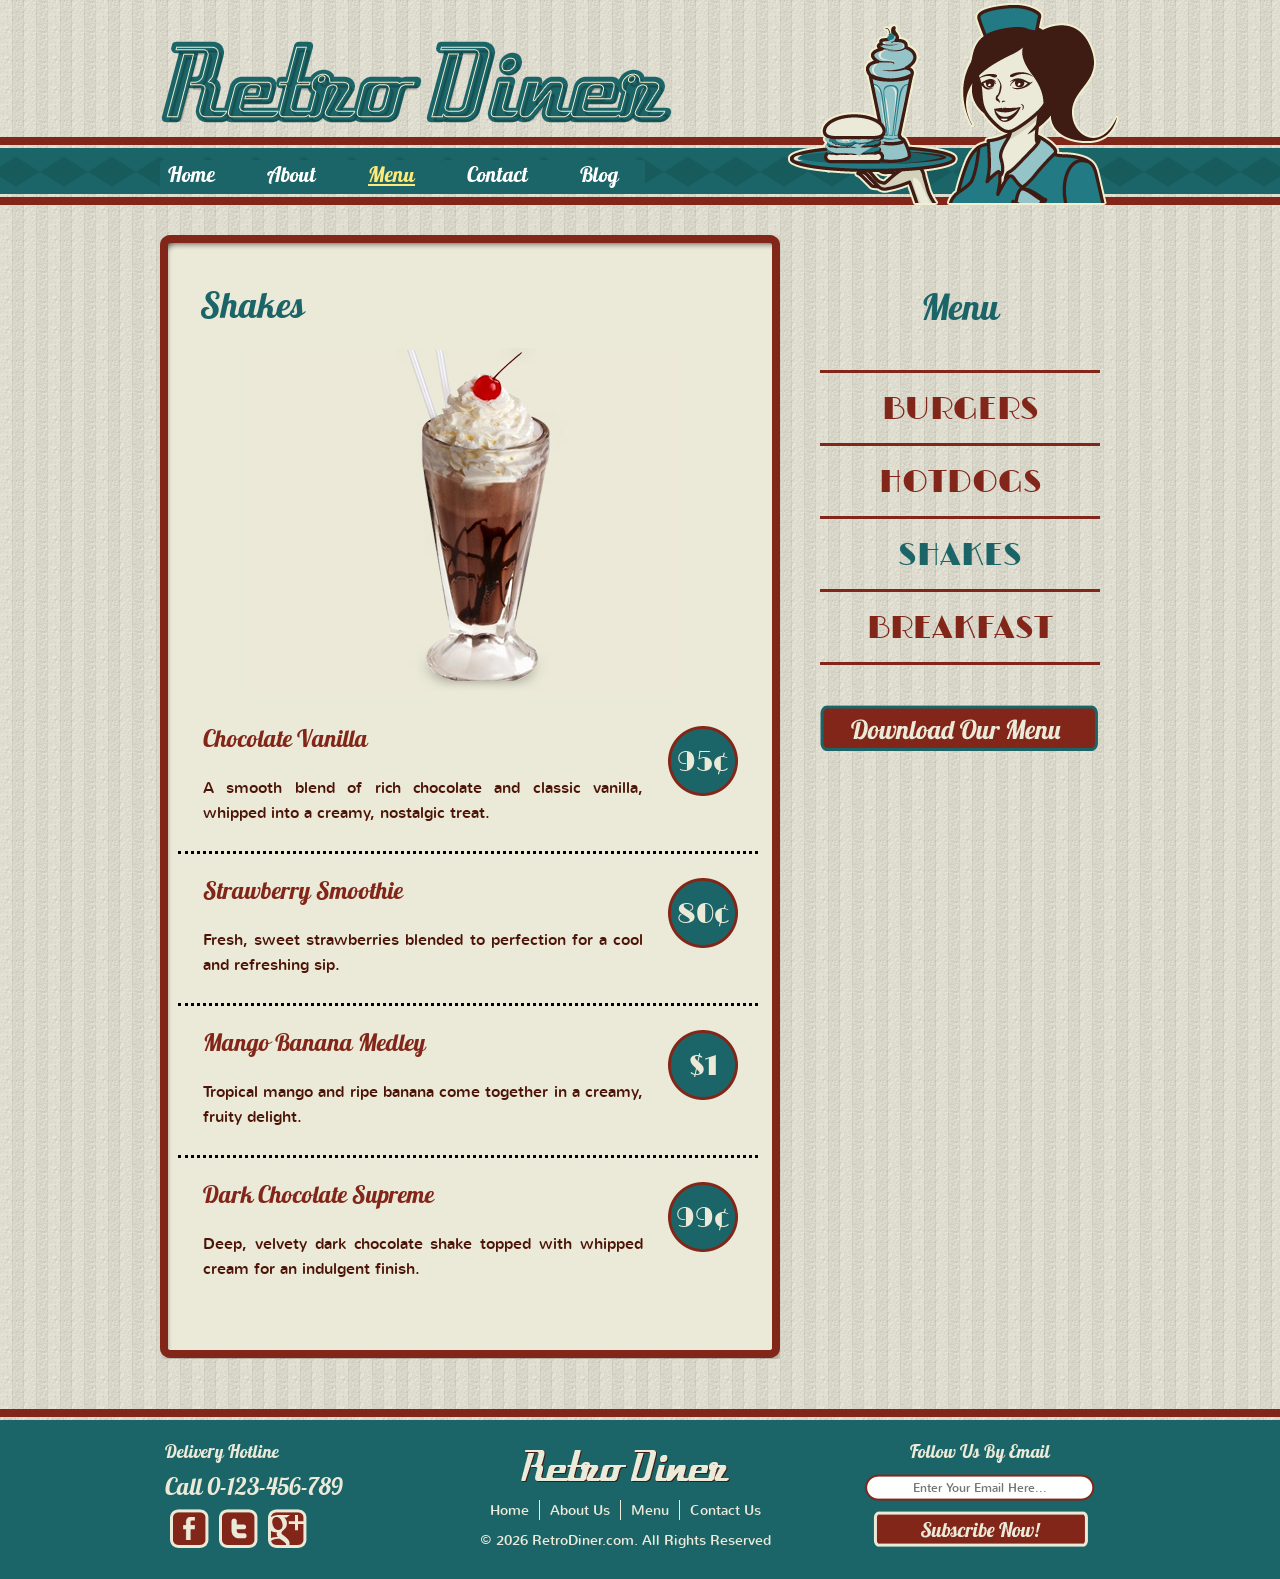
<file: shake.html>
<!DOCTYPE html>
<!-- Website template by freewebsitetemplates.com -->
<html lang="en">
<head>
	<meta charset="utf-8">
	<meta name="viewport" content="width=device-width, initial-scale=1.0">
	<meta name="description" content="Explore Retro Diner's Shake Menu including Chocolate Vanilla, Strawberry Smoothie, Mango Banana Medley, and Dark Chocolate Supreme.">
	<title>Shake Menu - Retro Diner</title>
	<link href="css/style.css" rel="stylesheet" type="text/css">
</head>
<body>
	<a href="#body" class="skip-link">Skip to main content</a>
	<header id="header" role="banner">
		<div>
			<a href="index.html"><img class="logo" src="images/logo.png" width="513" height="84" alt="Retro Diner Home"></a>
			<img class="waitress" src="images/waitress.png" width="332" height="205" alt="Illustration of a retro diner waitress holding a tray with a burger and milkshake">
			<nav aria-label="Main Navigation">
				<ul class="navigation">
					<li>
						<a href="index.html">Home</a>
					</li>
					<li>
						<a href="about.html">About</a>
					</li>
					<li>
						<a class="active" href="shake.html" aria-current="page">Menu</a>
					</li>
					<li>
						<a href="contact.html">Contact</a>
					</li>
					<li>
						<a href="blog.html">Blog</a>
					</li>
				</ul>
			</nav>
		</div>
	</header>
	<main id="body" role="main">
		<aside class="sidebar menu-sidebar" aria-label="Food Menu Categories">
			<h1>Menu</h1>
			<nav aria-label="Menu Categories">
				<ul class="navigation">
					<li class="first">
						<a href="burger.html">BURGERS</a>
					</li>
					<li>
						<a href="hotdog.html">HOTDOGS</a>
					</li>
					<li>
						<a class="active" href="shake.html" aria-current="page">SHAKES</a>
					</li>
					<li>
						<a href="breakfast.html">BREAKFAST</a>
					</li>
				</ul>
			</nav>
			<a href="images/burger-specials.png" class="download" aria-label="Download Menu Flyer"><span class="sr-only">Download Menu</span></a>
		</aside>
		<div class="content">
			<div>
				<div>
					<h2>Shakes</h2>
					<div><img src="images/shake.jpg" width="434" height="347" alt="Tall fountain glasses of chocolate and strawberry milkshakes topped with whipped cream and cherries"></div>
					<ul>
						<li>
							<h3>Chocolate Vanilla</h3>
							<p>
								A smooth blend of rich chocolate and classic vanilla, whipped into a creamy, nostalgic treat.
							</p>
							<span class="price" aria-label="Price: 95 cents">95&cent;</span>
						</li>
						<li>
							<h3>Strawberry Smoothie</h3>
							<p>
								Fresh, sweet strawberries blended to perfection for a cool and refreshing sip.
							</p>
							<span class="price" aria-label="Price: 80 cents">80&cent;</span>
						</li>
						<li>
							<h3>Mango Banana Medley</h3>
							<p>
								Tropical mango and ripe banana come together in a creamy, fruity delight.
							</p>
							<span class="price" aria-label="Price: 1 dollar">$1</span>
						</li>
						<li class="last">
							<h3>Dark Chocolate Supreme</h3>
							<p>
								Deep, velvety dark chocolate shake topped with whipped cream for an indulgent finish.
							</p>
							<span class="price" aria-label="Price: 99 cents">99&cent;</span>
						</li>
					</ul>
				</div>
			</div>
		</div>
	</main>
	<footer id="footer" role="contentinfo">
		<div>
			<ul>
				<li class="first">
					<h2>Delivery Hotline</h2>
					<p class="hotline"><a href="tel:0123456789">Call 0-123-456-789</a></p>
					<ul>
						<li>
							<a href="http://www.freewebsitetemplates.com/go/facebook" class="facebook" aria-label="Visit Retro Diner on Facebook"><span class="sr-only">Facebook</span></a>
						</li>
						<li>
							<a href="http://www.freewebsitetemplates.com/go/twitter" class="twitter" aria-label="Visit Retro Diner on Twitter"><span class="sr-only">Twitter</span></a>
						</li>
						<li>
							<a href="http://www.freewebsitetemplates.com/go/googleplus" class="googleplus" aria-label="Visit Retro Diner on Google Plus"><span class="sr-only">Google Plus</span></a>
						</li>
					</ul>
				</li>
				<li>
					<a href="index.html"><img class="logo" src="images/logo-footer.png" alt="Retro Diner Home"></a>
					<nav aria-label="Footer Navigation">
						<ul class="navigation">
							<li>
								<a href="index.html">Home</a>
							</li>
							<li>
								<a href="about.html">About Us</a>
							</li>
							<li>
								<a href="burger.html">Menu</a>
							</li>
							<li>
								<a href="contact.html">Contact Us</a>
							</li>
						</ul>
					</nav>
					<span>&copy; 2026 RetroDiner.com. All Rights Reserved</span>
				</li>
				<li class="last">
					<h2>Follow Us By Email</h2>
					<form action="index.html">
						<label for="subscribe-email" class="sr-only">Email address for newsletter</label>
						<input type="email" id="subscribe-email" name="subscribe" placeholder="Enter Your Email Here..." autocomplete="email" required>
						<input type="submit" value="Subscribe" aria-label="Subscribe to newsletter">
					</form>
				</li>
			</ul>
		</div>
	</footer>
</body>
</html>
</file>
<file: css/style.css>
/** Website template by freewebsitetemplates.com **/
body {
	margin :0;
	padding :0;
	background :url("../images/bg-body.jpg");
	line-height :25px;
}

/* Accessible Screen Reader Only utility class */
.sr-only {
	position: absolute;
	width: 1px;
	height: 1px;
	padding: 0;
	margin: -1px;
	overflow: hidden;
	clip: rect(0, 0, 0, 0);
	white-space: nowrap;
	border: 0;
}

/* Skip to main content link for keyboard navigation */
.skip-link {
	position: absolute;
	top: -100px;
	left: 16px;
	background: #ffea00;
	color: #000000;
	padding: 10px 18px;
	font-family: 'NunitoRegular', sans-serif;
	font-size: 16px;
	font-weight: bold;
	text-decoration: none;
	border: 3px solid #4c1407;
	border-radius: 4px;
	z-index: 10000;
	transition: top 0.15s ease-in-out;
}
.skip-link:focus,
.skip-link:focus-visible {
	top: 12px;
	outline: 3px solid #822619;
	outline-offset: 2px;
}

/* WCAG 2.4.7 Focus Visible styles for all interactive elements */
a:focus,
button:focus,
input:focus,
textarea:focus,
select:focus,
a:focus-visible,
button:focus-visible,
input:focus-visible,
textarea:focus-visible,
select:focus-visible {
	outline: 3px solid #ff4500 !important;
	outline-offset: 2px !important;
}

#header div ul.navigation li a:focus,
#header div ul.navigation li a:focus-visible,
#footer a:focus,
#footer a:focus-visible,
#footer input:focus,
#footer input:focus-visible {
	outline: 3px solid #ffea00 !important;
	outline-offset: 2px !important;
}

img {
	border :0;
}
@font-face {
	font-family :'NunitoRegular';
	src :url('../fonts/nunito-regular-webfont.eot');
	src :url('../fonts/nunito-regular-webfont.eot?#iefix') format('embedded-opentype'),
		url('../fonts/nunito-regular-webfont.woff') format('woff'),
		url('../fonts/nunito-regular-webfont.ttf') format('truetype'),
		url('../fonts/nunito-regular-webfont.svg#NunitoRegular') format('svg');
	font-weight :normal;
	font-style :normal;
}
@font-face {
	font-family :'Lobster1.4Regular';
	src :url('../fonts/lobster-webfont.eot');
	src :url('../fonts/lobster-webfont.eot?#iefix') format('embedded-opentype'),
		url('../fonts/lobster-webfont.woff') format('woff'),
		url('../fonts/lobster-webfont.ttf') format('truetype'),
		url('../fonts/lobster-webfont.svg#Lobster1.4Regular') format('svg');
	font-weight :normal;
	font-style :normal;
}
@font-face {
	font-family :'LimelightRegular';
	src :url('../fonts/limelight-webfont.eot');
	src :url('../fonts/limelight-webfont.eot?#iefix') format('embedded-opentype'),
		url('../fonts/limelight-webfont.woff') format('woff'),
		url('../fonts/limelight-webfont.ttf') format('truetype'),
		url('../fonts/limelight-webfont.svg#LimelightRegular') format('svg');
	font-weight :normal;
	font-style :normal;
}
#header {
	height :205px;
	width :100%;
	background :transparent url("../images/bg-navigation.png");
	background-repeat :repeat-x;
	background-position :bottom;
}
#header div {
	width :960px;
	margin :0 auto;
	height :203px;
	position :relative;
}
#header div a img,
#header div img.waitress {
	border :0;
	float :right;
	overflow :hidden;
}
#header div img.logo {
	border :0;
	float :left;
	overflow :hidden;
	margin-top :40px;
}
#header div ul.navigation {
	margin: 0;
	padding: 4px 0;
	list-style-type :none;
	position :absolute;
	left: 0px;
	top: 156px;
	overflow :visible;
	width: 620px;
}
#header div ul.navigation li {
	float :left;
}
#header div ul.navigation li:first-child a {
	padding-left :8px;
}
#header div ul.navigation li a {
	text-decoration :none;
	padding: 2px 26px;
	font-family :'Lobster1.4Regular';
	background: #1B6568;
	color :#ffffff;
	font-size: 21px;
	display: inline-block;
	border-radius: 3px;
}
#header div ul.navigation li a:hover {
	color :#ffea79;
	text-decoration: underline;
}
#header div ul.navigation li a.active {
	color :#ffea79;
	text-decoration: underline;
}
#body {
	width: 960px;
	margin: 0 auto;
	overflow: hidden;
	display: block;
}
#body .featured {
	width:960px;
	overflow:hidden;
	margin-bottom: 0;
}
#body .featured img {
	border: 0;
}
#body .featured h1,
#body .featured h2 {
	font-family :'Lobster1.4Regular';
	font-size :36px;
	color :#1b6568;
	display :block;
	font-weight :normal;
}
#body .featured p {
	font-family :'NunitoRegular';
	font-size :16px;
	color :#4c1407;
}
#body .featured p a {
	font-family :'NunitoRegular';
	font-size :16px;
	color :#4c1407;
}
#body .featured p a:hover {
	color :#80210b;
}
#body .featured ul {
	list-style-type :none;
	margin :40px 0 0 0;
	padding :0;
}
#body .featured ul li {
	float :left;
	text-align :center;
	background :transparent url("../images/frame.png");
	background-repeat :no-repeat;
	background-position :top;
	height :202px;
	width :280px;
	padding :8px 22px 22px 18px;
}
#body .featured ul li a {
	display: inline-block;
}
#body #content {
	width :960px;
	margin :30px 0;
	height :auto;
	padding-top :18px;
	background :transparent url("../images/bg-content-top.png");
	background-position :center top;
	background-repeat :no-repeat;
}
#body #content div {
	width :960px;
	background :transparent url("../images/bg-content-bottom.png");
	background-position :center bottom;
	background-repeat :no-repeat;
	padding-bottom :22px;
}
#body #content div div {
	width :860px;
	padding :10px 50px 20px 50px;
	background :transparent url("../images/bg-content.png");
	background-position :center center;
	background-repeat :repeat-y;
}
#body #content div div h1 {
	font-family :'Lobster1.4Regular';
	font-size :36px;
	color :#1b6568;
	font-weight :normal;
	margin-bottom :50px;
}
#body #content div div ul {
	list-style-type :none;
	margin :0;
	padding :0;
}
#body #content div div ul li {
	float :none;
	margin :0 0 50px 0;
	padding :0;
}
#body #content div div ul li h4 {
	font-family :'NunitoRegular';
	font-size :16px;
	color :#822619;
	font-weight :normal;
}
#body #content div div ul li h2 {
	font-family :'Lobster1.4Regular';
	font-size :24px;
	color :#822619;
	font-weight :normal;
}
#body #content div div ul li h2 a {
	font-family :'Lobster1.4Regular';
	font-size :24px;
	color :#822619;
	text-decoration :none;
	font-weight :normal;
}
#body #content div div ul li p {
	font-family :'NunitoRegular';
	font-size :16px;
	color :#4c1407;
	font-weight :normal;
}
#body #content div div ul li p a {
	font-family :'NunitoRegular';
	font-size :16px;
	color :#822619;
	font-weight :normal;
	text-decoration :underline;
}
#body #content div div ul li p a:hover {
	color:#a0210b;
}
#body #content div div ul li p span {
	font-family :'NunitoRegular';
	font-size :14px;
	color :#822619;
	font-weight :normal;
}
#body #content div div ul li h2 a:hover {
	color :#80210b;
}
#body .content div div form label {
	display :block;
}
#body .content div div form label span {
	display :block;
	color :#4c1407;
	font-family :'NunitoRegular';
	font-size :16px;
	font-weight :normal;
}
#body .content div div form label input,
#body .content div div form input[type="text"],
#body .content div div form input[type="email"] {
	background :transparent url("../images/interface.png") no-repeat 0 -77px;
	width :286px;
	height :20px;
	border :0;
	padding :5px;
	margin-bottom :10px;
	color: #4c1407;
	font-family: 'NunitoRegular';
	font-size: 14px;
}
#body .content div div form label textarea,
#body .content div div form textarea {
	background :transparent url("../images/interface.png") no-repeat 0 -157px;
	width :522px;
	height :206px;
	border :0;
	padding :5px;
	margin-bottom :5px;
	color: #4c1407;
	font-family: 'NunitoRegular';
	font-size: 14px;
}
#body .content div div form input[type="submit"] {
	background :transparent url("../images/button.png") no-repeat 0 -450px;
	width :101px;
	height :36px;	
	border :0;
	padding :5px;
	margin-bottom :20px;
	cursor :pointer;
	color: transparent;
	font-size: 0;
}
#body .content div div form input[type="submit"]:hover {
	background :transparent url("../images/button.png") no-repeat 0 -364px;
}
#body .content {
	width :620px;
	margin :30px 40px 30px 0;
	height :auto;
	padding-top :18px;
	background :transparent url("../images/bg-content-top2.png");
	background-position :center top;
	background-repeat :no-repeat;
	float :left;
}
#body .content div {
	width :620px;
	background :transparent url("../images/bg-content-bottom2.png");
	background-position :center bottom;
	background-repeat :no-repeat;
	padding-bottom :12px;
}
#body .content div div {
	width :540px;
	padding :10px 40px 20px 40px;
	background :transparent url("../images/bg-content2.png");
	background-position :center center;
	background-repeat :repeat-y;
}
#body .content div div h2.form-heading,
#body .content div div h4 {
	font-size :24px;
	color :#822619;
	font-family :'Lobster1.4Regular';
	font-weight :normal;
}
#body .content div div p {
	font-family :'NunitoRegular';
	font-size :16px;
	color :#4c1407;
	text-align :justify;
}
#body .content div div p a {
	font-family :'NunitoRegular';
	font-size :16px;
	color :#4c1407;
}
#body .content div div p a:hover {
	color :#80210b;
}
#body .content div div h1,
#body .content div div h2 {
	font-family :'Lobster1.4Regular';
	font-size :36px;
	color :#1b6568;
	font-weight :normal;
}
#body .content div div h2.form-heading,
#body .content div div h4 {
	font-size :24px;
	color :#822619;
	font-family :'Lobster1.4Regular';
	font-weight :normal;
}
#body .content div div ul {
	list-style-type :none;
	margin :0;
	padding :0;
	width :580px;
	margin-left :-22px;
}
#body .content div div ul li {
	margin-bottom :20px;
	border-style :dotted;
	border-top :none;
	border-left :none;
	border-right :none;
	padding :0 25px 10px 25px;
	position :relative;
}
#body .content div div ul li.last {
	border :none;
}
#body .content div div ul li h2,
#body .content div div ul li h2 a,
#body .content div div ul li h3,
#body .content div div ul li h3 a {
	font-family :'Lobster1.4Regular';
	font-size :24px;
	color :#822619;
	font-weight :normal;
	text-decoration :none;
}
#body .content div div ul li p {
	font-family :'NunitoRegular';
	font-size :16px;
	color :#4c1407;
	font-weight :normal;
	text-decoration :none;
	width :440px;
}
#body .content div div ul li p a {
	font-family :'NunitoRegular';
	font-size :16px;
	color :#822619;
	font-weight :normal;
}
#body .content div div ul li p a:hover {
	font-family :'NunitoRegular';
	font-size :16px;
	color :#80210b;
	font-weight :normal;
}
#body .content div div ul li span.price {
	background :transparent url("../images/icon.png") no-repeat 0 -673px;
	width :70px;
	height :70px;
	display :block;
	text-align :center;
	line-height :70px;
	font-family :'LimelightRegular';
	color :#ebe9d7;
	font-size :28px;
	position :absolute;
	left :490px;
	top :0px;
}
#body .content div div div {
	background :none;
	text-align :center;
	width :530px;
	margin :0;
	padding :0;
}
#body .sidebar {
	width :280px;
	float :left;
	margin :30px 0;
	text-align :center;
	padding-top :30px;
}
#body .sidebar.menu-sidebar {
	float :right;
	margin :30px 20px 30px 0;
}
#body .sidebar h1,
#body .sidebar h2 {
	color :#1b6568;
	font-family :'Lobster1.4Regular';
	font-size :36px;
	font-weight :normal;
	margin-bottom :10px;
}
#body .sidebar span {
	color :#4c1407;
	font-family :'NunitoRegular';
	font-size :16px;
	font-weight :normal;
	display :block;
}
#body .sidebar ul.navigation {
	list-style-type :none;
	margin :50px 0 0 0;
	padding :0;
}
#body .sidebar ul.navigation li {
	border-style :solid;
	border-color :#822619;
	border-left :none;
	border-right :none;
	border-top :none;
	height :50px;
	line-height :50px;
}
#body .sidebar ul.navigation li.first {
	border-style :solid;
	border-color :#822619;
	border-left :none;
	border-right :none;
}
#body .sidebar ul.navigation li a {
	text-decoration :none;
	font-family :'LimelightRegular';
	font-size :32px;
	color :#822619;
	text-align :center;
	font-weight :normal;
}
#body .sidebar ul.navigation li a:hover {
	color :#1b6568;
	font-size :32px;
	font-family :'LimelightRegular';
}
#body .sidebar ul.navigation li a.active {
	color :#1b6568;
	font-size :32px;
	font-family :'LimelightRegular';
}
#body .sidebar a.download {
	background :transparent url("../images/button.png") no-repeat 0 -96px;
	display :block;
	height :46px;
	width :278px;
	line-height :46px;
	text-decoration :none;
	color :#ebe9d7;
	font-size :26px;
	font-family :'Lobster1.4Regular';
	margin-top :40px;
}
#body .sidebar a.download:hover {
	background :transparent url("../images/button.png") no-repeat 0 0;
}
#body .sidebar ul li.last {
	border-bottom :none;
}
#body .sidebar ul {
	list-style-type :none;
	margin :0 0 50px 0;
	padding :0;
}
#body .sidebar ul li.first {
	border-style :dotted;
	border-color :#822619;
	border-left :none;
	border-right :none;
	border-top :dotted;
}
#body .sidebar ul li {
	border-style :dotted;
	border-color :#822619;
	border-left :none;
	border-right :none;
	border-top :none;
	line-height :18px;
	padding :10px 10px;
	font-family :'NunitoRegular';
}
#body .sidebar ul li a {
	font-family :'NunitoRegular';
	text-decoration :none;
	color :#3e1c14;
	font-size :16px;
}
#body .sidebar ul li a:hover {
	font-family :'NunitoRegular';
	text-decoration :none;
	color :#1B6568;
	font-size :16px;
}
#body .sidebar ul {
	margin-top :30px;
}
#body div#section,
#body #section {
	float :left;
	height :auto;
	margin :30px 40px 30px 0;
	padding-top :18px;
	width :620px;
}
#body #section h1.blog-title {
	font-family :'Lobster1.4Regular';
	font-size :36px;
	color :#1b6568;
	font-weight :normal;
	margin: 0 0 25px 88px;
}
#body div#section div.section,
#body #section div.section {
	background :transparent url("../images/bg-blog-top.png");
	background-repeat :no-repeat;
	background-position :top center;
	width :532px;
	padding-top :18px;
	margin :0 0 50px 0;
	position :relative;
	left :20px;
	float :right;
}
#body div#section div.section div,
#body #section div.section div {
	background :transparent url("../images/bg-blog-bottom.png");
	background-repeat :no-repeat;
	background-position :center bottom;
	width :532px;
	padding-bottom :25px;
}
#body div#section div.section div div,
#body #section div.section div div {
	background :transparent url("../images/bg-blog-center.png");
	background-repeat :repeat-y;
	background-position :center;
	width :452px;
	padding :10px 40px 10px 40px;
}
#body div#section div.section div div a img,
#body div#section div.section div div img {
	border :0;
	margin :0 20px 0 0;
	float :left;
}
#body div#section div.section div div h2 {
	font-family :'LimelightRegular';
	color :#1b6568;
	font-size :28px;
	font-weight :normal;
	margin :0;
	padding :0;
	text-transform :uppercase;
	width :auto;
}
#body div#section div.section div div h2 a {
	font-family :'LimelightRegular';
	color :#822619;
	font-size :28px;
	font-weight :normal;
	text-decoration :none;
	line-height :30px;
}
#body div#section div.section div div h2 a:hover {
	color :#1b6568;
	text-decoration :none;
}
#body div#section div.section div div h3,
#body div#section div.section div div .post-meta {
	display :block;
	font-family :'NunitoRegular';
	color :#4c1407;
	font-size :14px;
	font-weight :normal;
	margin :25px 0 0 0;
	padding :0;
	width :auto;
}
#body div#section div.section div div h3 a {
	color :#80210b;
	text-decoration :underline;
}
#body div#section div.section div div a {
	text-decoration :underline;
	color :#80210b;
}
#body div#section div.section div div a:hover {
	text-decoration :underline;
}
#body div#section div.section div div a span {
	font-family :'NunitoRegular';
	color :#80210b;
	font-size :14px;
	font-weight :normal;
	padding :0;
	width :auto;
}
#body div#section div.section div div p {
	font-family :'NunitoRegular';
	color :#4c1407;
	font-size :14px;
	width :auto;
	margin-top :70px;
}
#body div#section div.section div div a.price,
#body div#section div.section div div span.price {
	background :transparent url("../images/icon.png") no-repeat 0 0;
	width :90px;
	height :69px;
	display :block;
	padding-top :20px;
	text-align :center;
	font-family :'LimelightRegular';
	font-size :24px;
	color :#ebe9d7;
	text-decoration :none;
	position :absolute;
	top :0;
	left :-100px;
}
#body div#section div.section div div a.price span,
#body div#section div.section div div span.price span {
	display :block;
	font-family :'LimelightRegular';
	font-size :24px;
	color :#ebe9d7;
}
#footer {
	height :130px;
	width :100%;
	padding :20px 0;
	margin-top :20px;
	background :transparent url("../images/bg-footer.jpg");
	background-repeat :repeat-x;
	background-position :top;
	background-color :#1b6568;
}
#footer div {
	width :960px;
	margin :0 auto;
}
#footer div ul {
	list-style-type :none;
	margin :0;
	padding :0;
}
#footer div ul li.first {
	text-align :left;
}
#footer div ul li img {
	border :0;
}
#footer div ul li {
	float :left;
	width :300px;
	padding :0 5px;
	text-align :center;
}
#footer div ul li.last {
	padding-left :75px;
	width :250px;
}
#footer div ul li h2 {
	color :#ebe9d7;
	font-family :'Lobster1.4Regular';
	font-weight :normal;
	font-size :18px;
	margin :10px 0;
	padding :0;
}
#footer div ul li h3,
#footer div ul li p.hotline {
	color :#ebe9d7;
	font-family :'Lobster1.4Regular';
	font-size :24px;
	font-weight :normal;
	margin :10px 0;
	padding :0;
}
#footer div ul li p.hotline a {
	color :#ebe9d7;
	text-decoration :none;
}
#footer div ul li p.hotline a:hover {
	text-decoration :underline;
}
#footer div ul li ul {
	list-style-type :none;
	margin :0;
	padding :0;
}
#footer div ul li img.logo {
	margin-top :20px;
}
#footer div ul li ul li {
	float :left;
	width :auto;
	margin :0 5px;
	padding :0;
}
#footer div ul li ul .connect li {
	float :left;
	width :auto;
	margin :0 5px;
	padding :0;
}
#footer div ul li ul li a.facebook {
	background :transparent url("../images/icon.png") no-repeat 0 -228px;
	float :left;
	height :39px;
	width :39px;
}
#footer div ul li ul li a.facebook:hover {
	background :transparent url("../images/icon.png") no-repeat 0 -139px;
}
#footer div ul li ul li a.twitter {
	background :transparent url("../images/icon.png") no-repeat 0 -584px;
	float :left;
	height :39px;
	width :39px;
}
#footer div ul li ul li a.twitter:hover {
	background :transparent url("../images/icon.png") no-repeat 0 -495px;
}
#footer div ul li ul li a.googleplus {
	background :transparent url("../images/icon.png") no-repeat 0 -406px;
	float :left;
	height :39px;
	width :92px;
}
#footer div ul li ul li a.googleplus:hover {
	background :transparent url("../images/icon.png") no-repeat 0 -317px;
}
#footer div ul li input[type="submit"] {
	background :transparent url("../images/button.png") no-repeat 0 -278px;
	width :215px;
	height :36px;
	border :0;
	cursor :pointer;
	color :transparent;
	font-size :0;
}
#footer div ul li input[type="submit"]:hover {
	background :transparent url("../images/button.png") no-repeat 0 -192px;
}
#footer div ul li input[type="text"],
#footer div ul li input[type="email"] {
	background :transparent url("../images/interface.png") no-repeat 0 0;
	border :0;
	width :220px;
	height :17px;
	padding :5px 5px;
	text-align :center;
	font-family :'NunitoRegular';
	font-size :12px;
	color :#4c1407;
	margin-bottom :10px;
}
#footer div ul li span {
	display :block;
	color :#ebe9d7;
	font-family :'NunitoRegular';
	font-size :14px;
}
#footer div ul li ul.navigation {
	list-style-type :none;
	margin :0 auto;
	padding :10px 0 0 0;
	display :inline-block;
	overflow :visible;
	height :20px;
}
#footer div ul li ul.navigation li {
	margin :0;
	padding :0;
}
#footer div ul li ul.navigation li a {
	color :#ebe9d7;
	font-family :'NunitoRegular';
	font-weight :normal;
	font-size :14px;
	text-decoration :none;
	padding :0 10px;
	display :block;
	border-style :solid;
	border-right :none;
	border-top :none;
	border-bottom :none;
	border-color :#ebe9d7;
	border-width :1px;
	line-height :20px;
}
#footer div ul li ul.navigation li a:hover {
	text-decoration :underline;
}
#footer div ul li ul.navigation li:first-child a {
	border-left :none;
}
</file>
